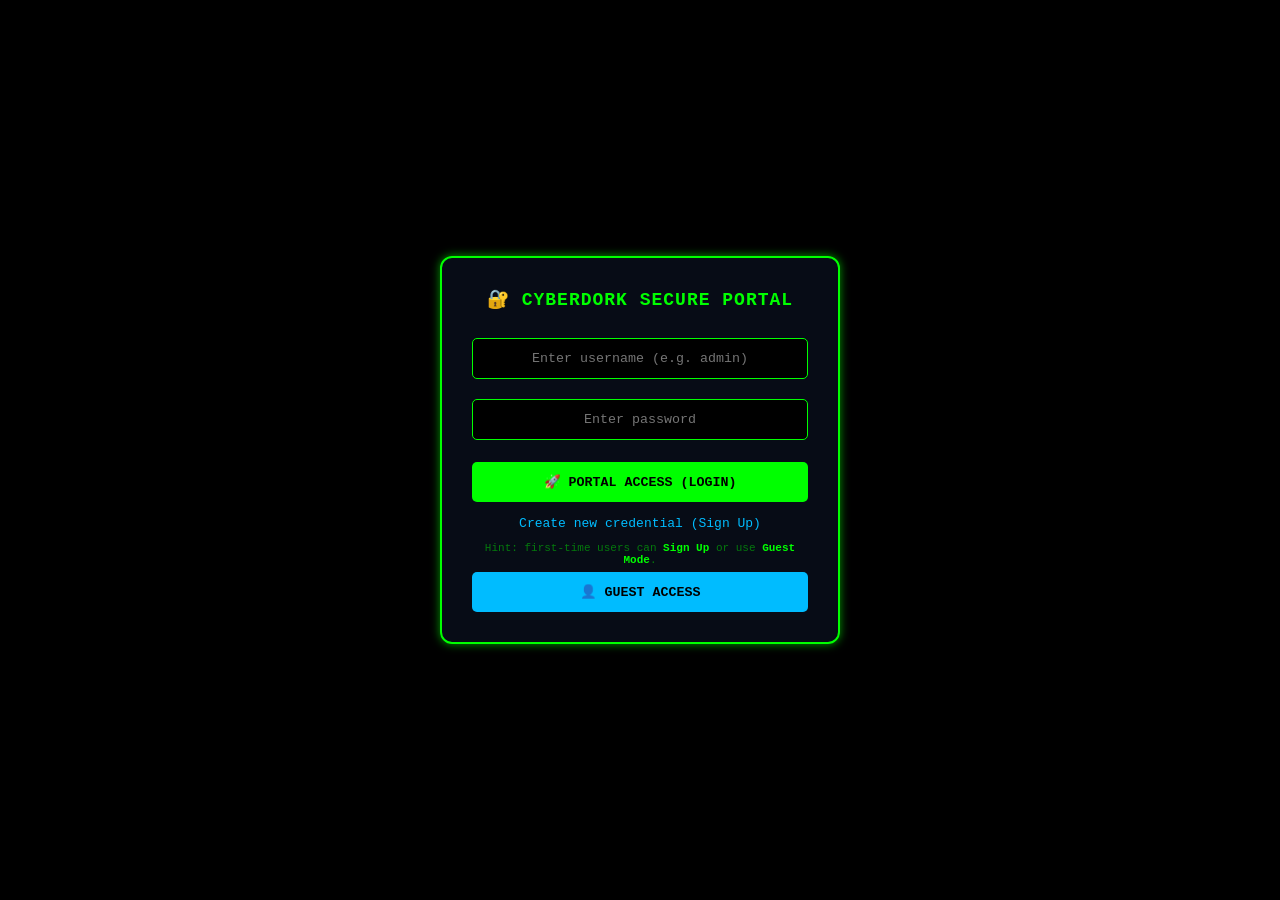
<file: index.html>
<!DOCTYPE html>
<html lang="en">
<head>
    <meta charset="UTF-8">
    <meta name="viewport" content="width=device-width, initial-scale=1.0">
    <title>CyberDork OSINT Suite v7.0 - Ultimate Matrix Edition</title>
    <meta name="description" content="CyberDork OSINT Suite v7.0 - 1000+ Dorks, 700+ File Extensions, Multi-Engine Search, OSINT Toolkit. For authorized security research & education only.">
    <meta name="theme-color" content="#00ff00">
    <link rel="manifest" href="manifest.json">
    <link rel="stylesheet" href="styles.css">
    <link rel="icon" href="data:image/svg+xml,<svg xmlns='http://www.w3.org/2000/svg' viewBox='0 0 100 100'><text y='.9em' font-size='90'>💀</text></svg>">
</head>
<body>

<canvas id="matrix-canvas"></canvas>

<!-- ==================== AUTH OVERLAY ==================== -->
<div class="auth-overlay" id="authOverlay">
    <div class="auth-box" id="loginBox">
        <h2>🔐 CYBERDORK SECURE PORTAL</h2>
        <input type="text" id="loginUser" placeholder="Enter username (e.g. admin)">
        <input type="password" id="loginPass" placeholder="Enter password">
        <button onclick="handleLogin()">🚀 PORTAL ACCESS (LOGIN)</button>
        <span class="auth-toggle" onclick="toggleAuth(true)">Create new credential (Sign Up)</span>
        <div class="auth-hint">Hint: first-time users can <b>Sign Up</b> or use <b>Guest Mode</b>.</div>
        <button style="background:#00bcff;color:#000;margin-top:6px" onclick="handleGuestLogin()">👤 GUEST ACCESS</button>
    </div>
    <div class="auth-box" id="signupBox" style="display:none;">
        <h2>📝 REGISTER HACKER ID</h2>
        <input type="text" id="regUser" placeholder="Choose a username">
        <input type="password" id="regPass" placeholder="Set a safe password">
        <button onclick="handleSignup()">💾 SAVE & REGISTER (SIGN UP)</button>
        <span class="auth-toggle" onclick="toggleAuth(false)">Already have an ID? Login</span>
    </div>
</div>

<!-- ==================== APP SHELL ==================== -->
<div id="appShell" style="display:none">

    <!-- Top Bar -->
    <div class="top-bar">
        <a class="brand" href="#" onclick="showPage('page-dashboard')">
            <div class="brand-logo">💀</div>
            <div class="brand-text">CYBERDORK OSINT SUITE <small>v7.0 • ULTIMATE MATRIX EDITION</small></div>
        </a>
        <nav class="top-nav" id="topNav">
            <a data-page="page-dashboard" class="active" onclick="showPage('page-dashboard')">⚡ DASHBOARD</a>
            <a data-page="page-dorks" onclick="showPage('page-dorks')">🎯 DORK ENGINE</a>
            <a data-page="page-extensions" onclick="showPage('page-extensions')">🔍 EXTENSION HUB</a>
            <a data-page="page-builder" onclick="showPage('page-builder')">🛠️ OSINT TOOLKIT</a>
            <a data-page="page-terminal" onclick="showPage('page-terminal')">💻 TERMINAL</a>
            <a data-page="page-pro" onclick="showPage('page-pro')">🛒 PRO HUB</a>
            <a data-page="page-auth" onclick="showPage('page-auth')">🔐 SESSION</a>
        </nav>
        <div class="top-utils">
            <button class="icon-btn" id="sfxToggle" title="Toggle sound">🔊 SFX ON</button>
            <button class="icon-btn" id="themeToggle" onclick="toggleTheme()">☀ LIGHT</button>
            <button class="icon-btn" onclick="handleLogout()">⏻ LOGOUT</button>
        </div>
    </div>

    <!-- Threat Feed Ticker -->
    <div class="threat-ticker">
        <div class="ticker-inner" id="tickerInner"></div>
    </div>

    <!-- Notice Banner -->
    <div class="notice-banner" id="noticeBanner">
        <span>⚠️ <b>NOTICE:</b> This dashboard is for authorized cyber security research, verification, and OSINT education ONLY. Do not use for any illegal activity.</span>
        <button class="notice-btn" onclick="acknowledgeNotice()">I AGREE & CONFIRM</button>
    </div>

    <!-- ========== PAGE 1: DASHBOARD ========== -->
    <div class="page active" id="page-dashboard">
        <h1 class="page-title">⚡ DASHBOARD & QUICK OSINT RADAR</h1>
        <p class="page-sub">Real-time intelligence surface • Matrix rain active</p>

        <div class="stats-row">
            <div class="stat-card"><div class="stat-num" id="statDorks">0</div><div class="stat-label">Dork Commands</div></div>
            <div class="stat-card"><div class="stat-num" id="statExts">0</div><div class="stat-label">File Extensions</div></div>
            <div class="stat-card"><div class="stat-num">7</div><div class="stat-label">Search Engines</div></div>
            <div class="stat-card"><div class="stat-num" id="statCats">0</div><div class="stat-label">Extension Categories</div></div>
            <div class="stat-card"><div class="stat-num" id="liveSession">0</div><div class="stat-label">Active Sessions</div></div>
        </div>

        <div class="glass-panel">
            <div class="section-title">🛰️ TARGET INTELLIGENCE RADAR</div>
            <div class="row mb">
                <input type="text" class="form-input" id="dashTarget" value="9898048483" placeholder="Enter target phone / domain / username...">
            </div>
            <div class="radar-grid">
                <div class="radar-card">
                    <div class="rc-icon">📱</div>
                    <div class="rc-title">Phone Lookup</div>
                    <p>Search phone-number intelligence & footprints</p>
                    <button class="btn btn-green btn-sm" onclick="radarSearch('phone')">SCAN</button>
                </div>
                <div class="radar-card">
                    <div class="rc-icon">🌐</div>
                    <div class="rc-title">Domain OSINT</div>
                    <p>Enumerate site scope, subdomains & assets</p>
                    <button class="btn btn-blue btn-sm" onclick="radarSearch('domain')">SCAN</button>
                </div>
                <div class="radar-card">
                    <div class="rc-icon">👤</div>
                    <div class="rc-title">Social Footprinting</div>
                    <p>Discover linked social media profiles</p>
                    <button class="btn btn-purple btn-sm" onclick="radarSearch('social')">SCAN</button>
                </div>
                <div class="radar-card">
                    <div class="rc-icon">🗂️</div>
                    <div class="rc-title">Leaked Data Check</div>
                    <p>Verify exposure across public indexes</p>
                    <button class="btn btn-pink btn-sm" onclick="radarSearch('leak')">SCAN</button>
                </div>
            </div>
        </div>

        <div class="glass-panel">
            <div class="section-title">🟢 MATRIX RAIN CONTROL</div>
            <div class="row">
                <button class="btn btn-ghost" id="matrixPause" onclick="matrixTogglePause()">⏸ PAUSE</button>
                <button class="btn btn-ghost" id="matrixSpeed" onclick="matrixCycleSpeed()">SPEED: NORMAL</button>
                <span class="spacer"></span>
                <div class="visitor-counter" style="display:inline-flex;gap:8px;align-items:center">
                    <span style="color:rgba(0,255,0,0.6);font-size:13px">PORTAL VISITS: <b id="visitCount" style="color:#00ff00">0</b></span>
                </div>
            </div>
        </div>

        <div class="glass-panel">
            <div class="section-title">🚀 SUPER MULTI-SEARCH MATRIX</div>
            <p class="page-sub">One click launches Google + Bing + DuckDuckGo + Yandex + Shodan simultaneously for the target.</p>
            <div class="row">
                <input type="text" class="form-input" id="superMultiInput" value="9898048483" placeholder="Keyword / target...">
                <button class="btn btn-green" onclick="runFullMatrix()">🚀 LAUNCH 5-ENGINE MATRIX</button>
            </div>
        </div>
    </div>

    <!-- ========== PAGE 2: CYBERDORK PRO ENGINE ========== -->
    <div class="page" id="page-dorks">
        <h1 class="page-title">🎯 CYBERDORK PRO ENGINE</h1>
        <p class="page-sub">1000+ dork commands across multiple search engines • auto-appended with target</p>

        <div class="glass-panel">
            <div class="row mb">
                <input type="text" class="form-input" id="dorkTarget" value="9898048483" placeholder="Target keyword...">
                <input type="text" class="form-input" id="dorkSearch" oninput="renderDorks()" placeholder="🔍 Live filter dorks (title / dork / category)...">
            </div>
            <div class="engine-selector mb">
                <label>ENGINE:</label>
                <button class="engine-btn active" onclick="setEngine('google', this)">Google</button>
                <button class="engine-btn" onclick="setEngine('bing', this)">Bing</button>
                <button class="engine-btn" onclick="setEngine('duckduckgo', this)">DuckDuckGo</button>
                <button class="engine-btn" onclick="setEngine('yandex', this)">Yandex</button>
                <button class="engine-btn" onclick="setEngine('shodan', this)">Shodan</button>
                <button class="engine-btn" onclick="setEngine('ecosia', this)">Ecosia</button>
                <button class="engine-btn" onclick="setEngine('startpage', this)">Startpage</button>
                <span class="spacer"></span>
                <button class="btn btn-sm btn-ghost" onclick="clearDorkFilters()">✕ CLEAR FILTER</button>
                <button class="btn btn-sm btn-ghost" onclick="exportDorksJSON()">⬇ JSON</button>
                <button class="btn btn-sm btn-ghost" onclick="exportDorksCSV()">⬇ CSV</button>
            </div>
        </div>

        <div class="category-tabs" id="dorkCategoryTabs"></div>
        <div class="stats-counter" id="dorkStats"></div>
        <div class="dork-grid" id="dorkGrid"></div>
    </div>

    <!-- ========== PAGE 3: EXTENSION HUB ========== -->
    <div class="page" id="page-extensions">
        <h1 class="page-title">🔍 700+ FILE EXTENSION INTELLIGENCE HUB</h1>
        <p class="page-sub">Complete extension database grouped into 15 categories • instant live search • direct Google filetype trigger</p>

        <div class="glass-panel">
            <div class="row mb">
                <input type="text" class="form-input" id="extSearchKeyword" value="9898048483" placeholder="Search keyword for filetype: queries...">
                <button class="btn btn-green" onclick="triggerExtSearch(document.getElementById('extQuickSearch').value.replace(/^\./,'') || 'pdf')">🔍 GOOGLE FILETYPE SEARCH</button>
            </div>
            <div class="row">
                <input type="text" class="form-input" id="extQuickSearch" placeholder="Type extension e.g. pdf, apk, env, sql, mkv">
                <button class="btn btn-blue" onclick="findExtInHub()">🎯 FIND IN HUB</button>
                <input type="text" class="form-input" id="extFilter" oninput="filterExtensions()" placeholder="🔍 Live filter extensions (e.g. pdf, apk, env)...">
            </div>
            <div class="stats-counter mt" id="extStats"></div>
        </div>

        <div id="extCategories"></div>
    </div>

    <!-- ========== PAGE 4: OSINT TOOLKIT & DORK BUILDER ========== -->
    <div class="page" id="page-builder">
        <h1 class="page-title">🛠️ ADVANCED OSINT TOOLKIT & DORK BUILDER</h1>
        <p class="page-sub">Visual query assembly • hash identification • instant intelligence stack launcher</p>

        <div class="glass-panel">
            <div class="section-title">🧩 VISUAL CUSTOM DORK BUILDER</div>
            <div class="builder-row">
                <div class="builder-control">
                    <div class="bc-label">TARGET</div>
                    <input type="text" id="builderTarget" value="9898048483" oninput="builderInputChanged()">
                </div>
                <div class="builder-control">
                    <div class="bc-label">SITE: <input type="text" id="builderSite" placeholder="site:" oninput="builderInputChanged()" style="width:auto;margin-left:4px"></div>
                </div>
                <div class="builder-control">
                    <div class="bc-label">FILETYPE: <input type="text" id="builderFiletype" placeholder="pdf / apk / env" oninput="builderInputChanged()" style="width:auto;margin-left:4px"></div>
                </div>
            </div>
            <div class="builder-row">
                <div class="builder-control">
                    <div class="bc-label">INURL: <input type="text" id="builderInurl" placeholder="admin / login" oninput="builderInputChanged()" style="width:auto;margin-left:4px"></div>
                </div>
                <div class="builder-control">
                    <div class="bc-label">INTITLE: <input type="text" id="builderIntitle" placeholder="index.of" oninput="builderInputChanged()" style="width:auto;margin-left:4px"></div>
                </div>
                <div class="builder-control">
                    <div class="bc-label">EXT: <input type="text" id="builderExt" placeholder="zip / sql" oninput="builderInputChanged()" style="width:auto;margin-left:4px"></div>
                </div>
            </div>
            <div class="builder-row">
                <div class="builder-control">
                    <div class="bc-label">EXCLUDE (-): <input type="text" id="builderExclude" placeholder="site / forum" oninput="builderInputChanged()" style="width:auto;margin-left:4px"></div>
                </div>
                <div class="builder-control">
                    <div class="bc-label">WILDCARD (*): <input type="text" id="builderWildcard" placeholder="keyword" oninput="builderInputChanged()" style="width:auto;margin-left:4px"></div>
                </div>
                <div class="builder-control">
                    <div class="bc-label">QUOTE TARGET</div>
                    <div class="switch-row">
                        <label class="switch"><input type="checkbox" id="builderQuote" onchange="builderInputChanged()"><span class="slider"></span></label>
                        <span>Wrap target in " "</span>
                    </div>
                </div>
            </div>
            <div class="preview-box mb" id="builderPreview">// assembled query appears here</div>
            <div class="row">
                <input type="text" class="form-input" id="builderOutput" readonly>
                <button class="btn btn-blue" onclick="DorkBuilder.copy()">📋 COPY</button>
                <button class="btn btn-green" onclick="DorkBuilder.run()">▶ RUN</button>
                <button class="btn btn-gold" onclick="DorkBuilder.runAll()">🚀 MULTI-RUN</button>
            </div>
        </div>

        <div class="glass-panel">
            <div class="section-title">🔑 HASH IDENTIFIER & DECODER HELPER</div>
            <div class="row">
                <input type="text" class="form-input" id="hashInput" oninput="identifyHash()" placeholder="Paste a hash / token to identify (e.g. 5f4dcc3b5aa765d61d8327deb882cf99)">
                <button class="btn btn-ghost" onclick="copyHashResult()">📋 COPY ANALYSIS</button>
            </div>
            <div class="preview-box mt" id="hashResult" style="color:#00ff00">Type a hash or string to analyze.</div>
        </div>

        <div class="glass-panel">
            <div class="section-title">🌍 IP / SUBDOMAIN / WHOIS QUICK-LAUNCHER</div>
            <p class="page-sub">One-click intelligence stack for the target (default: 9898048483).</p>
            <div class="row mb">
                <input type="text" class="form-input" id="whoisInput" value="9898048483" placeholder="Domain / IP / phone...">
                <button class="btn btn-blue" onclick="whoisLookup()">🔎 WHOIS LOOKUP</button>
            </div>
            <div class="quick-links">
                <a class="ql-btn" href="javascript:openQuickLink('virustotal')">🛡 VirusTotal</a>
                <a class="ql-btn" href="javascript:openQuickLink('censys')">📡 Censys</a>
                <a class="ql-btn" href="javascript:openQuickLink('securitytrails')">🗺 SecurityTrails</a>
                <a class="ql-btn" href="javascript:openQuickLink('wayback')">🕰 Wayback Machine</a>
                <a class="ql-btn" href="javascript:openQuickLink('ipvoid')">🚫 IPVoid</a>
                <a class="ql-btn" href="javascript:openQuickLink('centralops')">🛠 CentralOps</a>
                <a class="ql-btn" href="javascript:openQuickLink('shodan')">💀 Shodan</a>
                <a class="ql-btn" href="javascript:openQuickLink('intelx')">🧠 IntelX</a>
                <a class="ql-btn" href="javascript:openQuickLink('hunterio')">📧 Hunter.io</a>
                <a class="ql-btn" href="javascript:openQuickLink('haveibeenpwned')">🔓 HIBP</a>
                <a class="ql-btn" href="javascript:openQuickLink('dehashed')">🗄 Dehashed</a>
                <a class="ql-btn" href="javascript:openQuickLink('google')">🔍 Google</a>
            </div>
        </div>

        <div class="glass-panel">
            <div class="section-title">📦 CUSTOM DORK IMPORTER / EXPORTER</div>
            <p class="page-sub">Paste a JSON array of dorks to save in browser storage and merge into the engine.</p>
            <textarea class="form-input" id="customDorkInput" rows="5" placeholder='[{"title":"My Custom","category":"custom","dork":"filetype:pdf confidential"}]'></textarea>
            <div class="row mt">
                <button class="btn btn-green" onclick="importDorksFromText()">📥 IMPORT DORKS</button>
                <button class="btn btn-blue" onclick="exportCustomDorks()">📤 EXPORT DORKS</button>
                <button class="btn btn-pink" onclick="clearCustomDorks()">🗑 CLEAR CUSTOM</button>
            </div>
        </div>
    </div>

    <!-- ========== PAGE 5: CYBER TERMINAL CLI ========== -->
    <div class="page" id="page-terminal">
        <h1 class="page-title">💻 CYBER TERMINAL CLI</h1>
        <p class="page-sub">Interactive overlay • type commands to launch engines, dorks and tools</p>
        <div class="terminal-window">
            <div class="term-head">
                <div class="term-dots"><span style="background:#ff0055"></span><span style="background:#ffaa00"></span><span style="background:#00ff00"></span></div>
                <span>root@cyberdork:~$</span>
            </div>
            <div class="term-output" id="termOutput"></div>
            <div class="term-input-row">
                <span class="prompt">root@cyberdork:~$</span>
                <input type="text" class="term-input" id="termInput" autocomplete="off" placeholder="Type 'help' and press Enter">
                <span class="blink">▊</span>
            </div>
        </div>
        <div class="glass-panel mt">
            <div class="section-title">📜 QUICK COMMAND CHEATSHEET</div>
            <div class="stats-counter">
                <div>dork --target 9898048483 --type cloud</div>
                <div>ext --type pdf --search 9898048483</div>
                <div>multi --query 9898048483</div>
                <div>matrix --speed fast | normal | slow | pause</div>
                <div>search --q "query" --engine shodan</div>
                <div>whois --target example.com | stats | export | clear | help</div>
            </div>
        </div>
    </div>

    <!-- ========== PAGE 6: PRO ACTION HUB ========== -->
    <div class="page" id="page-pro">
        <h1 class="page-title">🛒 PRO ACTION HUB & DIGITAL SERVICES</h1>
        <p class="page-sub">Premium access • donations • digital store • custom OSINT service requests</p>

        <div class="glass-panel">
            <div class="section-title">💎 PRO SERVICES</div>
            <div class="pro-hub">
                <button class="pro-btn btn-gold" onclick="window.open('https://wa.me/919898048483', '_blank')">⚡ BUY NOW PRO (APPOINTMENT)</button>
                <button class="pro-btn btn-purple" onclick="window.open('https://docs.google.com/forms/d/e/1FAIpQLScJ7WjuxEXqdoSlUtxN7NQ8UeKpbEAeA9iIO-IXOmBmYzlLHQ/viewform?usp=sharing&ouid=116676179363878319046', '_blank')">🪙 DONATION SYSTEM</button>
                <button class="pro-btn btn-blue" onclick="window.open('https://wa.me/c/919898048483', '_blank')">🛒 OFFICIAL DIGITAL STORE</button>
                <button class="pro-btn btn-green" onclick="window.open('https://wa.me/919898048483?text=' + encodeURIComponent('Hello! I want a custom OSINT service for target 9898048483'), '_blank')">🤝 CUSTOM OSINT INQUIRY</button>
            </div>
        </div>

        <div class="glass-panel">
            <div class="section-title">📄 REPORT GENERATOR</div>
            <div class="row">
                <input type="text" class="form-input" id="reportTarget" value="9898048483" placeholder="Report target...">
                <select class="form-input" id="reportType" style="max-width:260px">
                    <option value="dorks">Dork List Summary</option>
                    <option value="extensions">Extension Database</option>
                    <option value="quick">Quick Search Matrix</option>
                </select>
                <button class="btn btn-gold" onclick="generateReport()">🖨️ GENERATE REPORT</button>
            </div>
        </div>
    </div>

    <!-- ========== PAGE 7: AUTH & SESSION ========== -->
    <div class="page" id="page-auth">
        <h1 class="page-title">🔐 AUTHENTICATION & USER SESSION MANAGER</h1>
        <p class="page-sub">LocalStorage auth • profile dashboard • search history log • export targets</p>

        <div class="glass-panel">
            <div class="section-title">👤 USER PROFILE</div>
            <div class="row">
                <div class="stat-card" style="min-width:90px"><div class="stat-num" id="profileAvatar" style="font-size:34px">?</div></div>
                <div style="flex:1">
                    <div style="font-size:18px;font-weight:700" id="profileUsername">guest</div>
                    <div style="font-size:12px;color:rgba(0,255,0,0.5)">Session started: <span id="profileCreated">-</span></div>
                    <div style="font-size:12px;color:rgba(0,255,0,0.5)">Session uptime: <b id="sessionUptime" style="color:#00bcff">00:00:00</b></div>
                </div>
                <button class="btn btn-pink" onclick="handleLogout()">⏻ LOGOUT</button>
            </div>
        </div>

        <div class="glass-panel">
            <div class="section-title">🕘 SEARCH HISTORY LOG</div>
            <div class="row mb">
                <input type="text" class="form-input" id="historyQuery" placeholder="Quick re-run a target...">
                <button class="btn btn-ghost" onclick="useHistoryItem(getHistory().length - 1)">▶ RUN LAST</button>
                <button class="btn btn-blue" onclick="exportHistoryJSON()">⬇ EXPORT JSON</button>
                <button class="btn btn-blue" onclick="exportHistoryCSV()">⬇ EXPORT CSV</button>
                <button class="btn btn-pink" onclick="clearHistory()">🗑 CLEAR HISTORY</button>
            </div>
            <div class="history-list" id="historyList"></div>
        </div>

        <div class="glass-panel">
            <div class="section-title">📊 EXPORT TARGETS</div>
            <p class="page-sub">Dump all saved targets & search history into JSON or CSV packages.</p>
            <div class="row">
                <button class="btn btn-green" onclick="exportTargets()">📦 EXPORT TARGETS</button>
                <button class="btn btn-ghost" onclick="exportDorksJSON()">⬇ DORK DB JSON</button>
                <button class="btn btn-ghost" onclick="exportDorksCSV()">⬇ DORK DB CSV</button>
                <button class="btn btn-ghost" onclick="exportExtensionsJSON()">⬇ EXTENSION DB JSON</button>
            </div>
        </div>
    </div>

    <!-- Footer -->
    <div class="footer">
        <div><b>CYBERDORK OSINT SUITE v7.0</b> • Ultimate Matrix Edition • HUB: jigsi_karia</div>
        <div>For authorized cyber security research & education only. All searches open public search engines.</div>
        <div>1000+ Dorks • 700+ Extensions • Multi-Engine • PWA Ready</div>
    </div>
</div>

<!-- ==================== SCRIPTS ==================== -->
<script>
if ('serviceWorker' in navigator) {
    window.addEventListener('load', () => {
        navigator.serviceWorker.register('sw.js').catch(() => {});
    });
}
</script>
<script src="dorks.js"></script>
<script src="extensions.js"></script>
<script src="auth.js"></script>
<script src="tools.js"></script>
<script src="app.js"></script>
</body>
</html>
</file>
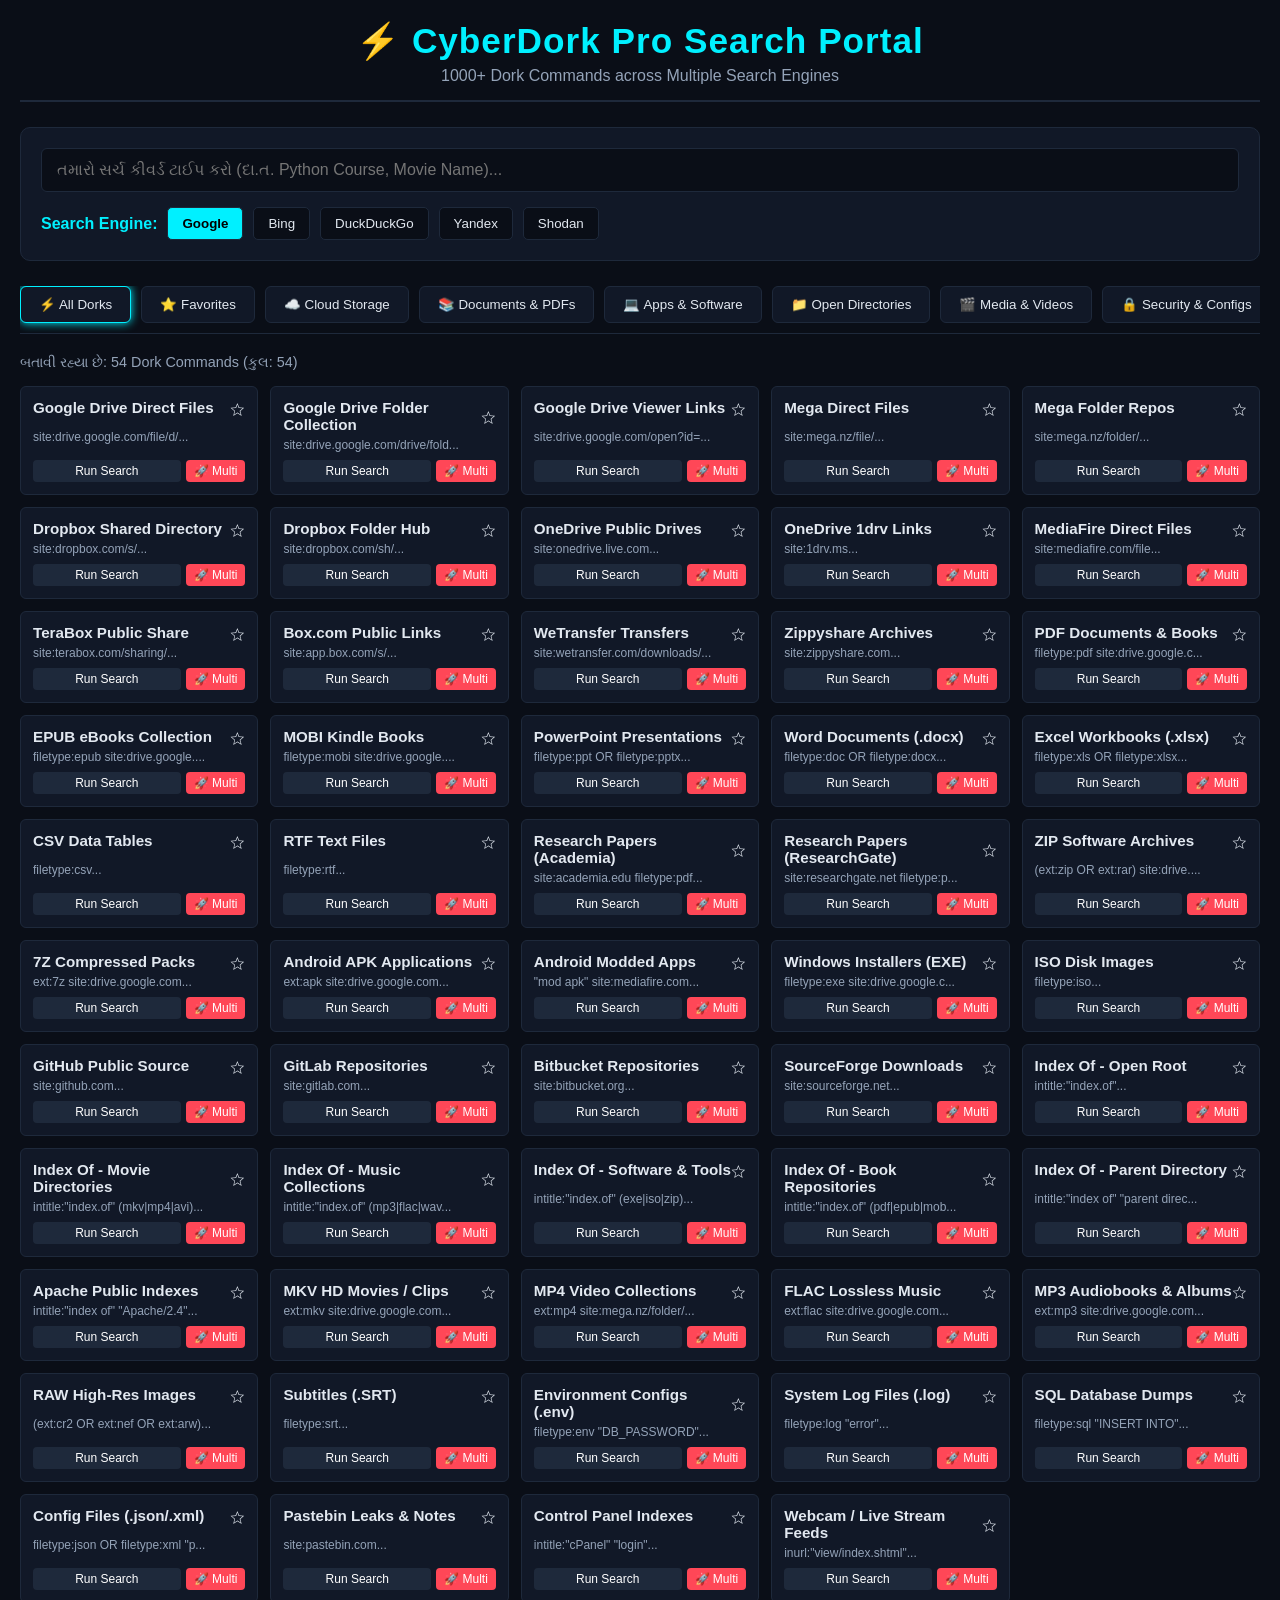
<file: legacy/index.html>
<!DOCTYPE html>
<html lang="gu">
<head>
    <meta charset="UTF-8">
    <meta name="viewport" content="width=device-width, initial-scale=1.0">
    <title>CyberDork Pro - Advanced Multi-Engine Dorking Portal</title>
    <style>
        :root {
            --bg-color: #0a0e17;
            --card-bg: #111827;
            --accent-color: #00f0ff;
            --text-color: #e2e8f0;
            --text-muted: #94a3b8;
            --border-color: #1e293b;
            --hover-color: #00f0ff22;
        }

        * {
            box-sizing: border-box;
            margin: 0;
            padding: 0;
            font-family: 'Segoe UI', Tahoma, Geneva, Verdana, sans-serif;
        }

        body {
            background-color: var(--bg-color);
            color: var(--text-color);
            padding: 20px;
        }

        header {
            text-align: center;
            margin-bottom: 25px;
            border-bottom: 2px solid var(--border-color);
            padding-bottom: 15px;
        }

        header h1 {
            color: var(--accent-color);
            font-size: 2.2rem;
            letter-spacing: 1px;
        }

        header p {
            color: var(--text-muted);
            margin-top: 5px;
        }

        /* Top Control Panel */
        .control-panel {
            background: var(--card-bg);
            padding: 20px;
            border-radius: 10px;
            border: 1px solid var(--border-color);
            margin-bottom: 25px;
            display: flex;
            flex-direction: column;
            gap: 15px;
        }

        .search-box-group {
            display: flex;
            gap: 10px;
        }

        .search-box-group input {
            flex: 1;
            padding: 12px 15px;
            border-radius: 6px;
            border: 1px solid var(--border-color);
            background: var(--bg-color);
            color: #fff;
            font-size: 1rem;
            outline: none;
        }

        .search-box-group input:focus {
            border-color: var(--accent-color);
        }

        .engine-selector {
            display: flex;
            gap: 10px;
            flex-wrap: wrap;
            align-items: center;
        }

        .engine-selector label {
            font-weight: bold;
            color: var(--accent-color);
        }

        .engine-btn {
            padding: 8px 14px;
            border-radius: 5px;
            border: 1px solid var(--border-color);
            background: var(--bg-color);
            color: var(--text-color);
            cursor: pointer;
            transition: 0.3s;
        }

        .engine-btn.active, .engine-btn:hover {
            background: var(--accent-color);
            color: #000;
            font-weight: bold;
        }

        /* Category Tabs */
        .category-tabs {
            display: flex;
            gap: 10px;
            overflow-x: auto;
            padding-bottom: 10px;
            border-bottom: 1px solid var(--border-color);
            margin-bottom: 20px;
        }

        .tab-btn {
            padding: 10px 18px;
            background: var(--card-bg);
            border: 1px solid var(--border-color);
            color: var(--text-color);
            border-radius: 6px;
            cursor: pointer;
            white-space: nowrap;
        }

        .tab-btn.active {
            border-color: var(--accent-color);
            box-shadow: 0 0 10px var(--accent-color);
        }

        /* Dork Buttons Grid */
        .dork-grid {
            display: grid;
            grid-template-columns: repeat(auto-fill, minmax(220px, 1fr));
            gap: 12px;
        }

        .dork-btn {
            padding: 12px;
            background: var(--card-bg);
            border: 1px solid var(--border-color);
            color: var(--text-color);
            border-radius: 6px;
            cursor: pointer;
            text-align: left;
            transition: all 0.2s ease;
            display: flex;
            flex-direction: column;
            justify-content: space-between;
        }

        .dork-btn:hover {
            background: var(--hover-color);
            border-color: var(--accent-color);
            transform: translateY(-2px);
        }

        .dork-btn span.title {
            font-weight: bold;
            font-size: 0.95rem;
            margin-bottom: 5px;
        }

        .dork-btn span.tag {
            font-size: 0.75rem;
            color: var(--text-muted);
        }

        /* Counter */
        .stats {
            margin-bottom: 15px;
            color: var(--text-muted);
            font-size: 0.9rem;
        }
    </style>
</head>
<body>

    <header>
        <h1>⚡ CyberDork Pro Search Portal</h1>
        <p>1000+ Dork Commands across Multiple Search Engines</p>
    </header>

    <div class="control-panel">
        <div class="search-box-group">
            <input type="text" id="targetQuery" placeholder="તમારો સર્ચ કીવર્ડ ટાઈપ કરો (દા.ત. Python Course, Movie Name)...">
        </div>
        
        <div class="engine-selector">
            <label>Search Engine:</label>
            <button class="engine-btn active" onclick="setEngine('google')">Google</button>
            <button class="engine-btn" onclick="setEngine('bing')">Bing</button>
            <button class="engine-btn" onclick="setEngine('duckduckgo')">DuckDuckGo</button>
            <button class="engine-btn" onclick="setEngine('yandex')">Yandex</button>
            <button class="engine-btn" onclick="setEngine('shodan')">Shodan</button>
        </div>
    </div>

    <div class="category-tabs" id="categoryContainer">
        <!-- JS દ્વારા કેટેગરી બટન્સ લોડ થશે -->
    </div>

    <div class="stats" id="statsCounter">Loading buttons...</div>

    <div class="dork-grid" id="dorkGrid">
        <!-- JS દ્વારા ૫૦૦+ થી ૧૦૦૦+ ડોર્ક બટન્સ ડાયનેમિક લોડ થશે -->
    </div>
<script>
       // ૧. સર્ચ એન્જિન URLs
        const searchEngines = {
            google: 'https://www.google.com/search?q=',
            bing: 'https://www.bing.com/search?q=',
            duckduckgo: 'https://duckduckgo.com/?q=',
            yandex: 'https://yandex.com/search/?text=',
            shodan: 'https://www.shodan.io/search?query='
        };

        let selectedEngine = 'google';
        let activeCategory = 'all';
        let favorites = JSON.parse(localStorage.getItem('dorkFavorites')) || [];

       // ૨. એક્સપાન્ડેડ ડોર્ક ડેટાબેઝ (૧૦૦૦+ બટન્સ સપોર્ટેડ મોડ્યુલ)
        const dorksData = [
            // ☁️ Cloud & File Storage
            { title: "Google Drive Direct Files", category: "cloud", dork: 'site:drive.google.com/file/d/' },
            { title: "Google Drive Folder Collection", category: "cloud", dork: 'site:drive.google.com/drive/folders/' },
            { title: "Google Drive Viewer Links", category: "cloud", dork: 'site:drive.google.com/open?id=' },
            { title: "Mega Direct Files", category: "cloud", dork: 'site:mega.nz/file/' },
            { title: "Mega Folder Repos", category: "cloud", dork: 'site:mega.nz/folder/' },
            { title: "Dropbox Shared Directory", category: "cloud", dork: 'site:dropbox.com/s/' },
            { title: "Dropbox Folder Hub", category: "cloud", dork: 'site:dropbox.com/sh/' },
            { title: "OneDrive Public Drives", category: "cloud", dork: 'site:onedrive.live.com' },
            { title: "OneDrive 1drv Links", category: "cloud", dork: 'site:1drv.ms' },
            { title: "MediaFire Direct Files", category: "cloud", dork: 'site:mediafire.com/file' },
            { title: "TeraBox Public Share", category: "cloud", dork: 'site:terabox.com/sharing/' },
            { title: "Box.com Public Links", category: "cloud", dork: 'site:app.box.com/s/' },
            { title: "WeTransfer Transfers", category: "cloud", dork: 'site:wetransfer.com/downloads/' },
            { title: "Zippyshare Archives", category: "cloud", dork: 'site:zippyshare.com' },

            // 📚 Documents, Books & Research
            { title: "PDF Documents & Books", category: "docs", dork: 'filetype:pdf site:drive.google.com' },
            { title: "EPUB eBooks Collection", category: "docs", dork: 'filetype:epub site:drive.google.com' },
            { title: "MOBI Kindle Books", category: "docs", dork: 'filetype:mobi site:drive.google.com' },
            { title: "PowerPoint Presentations", category: "docs", dork: 'filetype:ppt OR filetype:pptx' },
            { title: "Word Documents (.docx)", category: "docs", dork: 'filetype:doc OR filetype:docx' },
            { title: "Excel Workbooks (.xlsx)", category: "docs", dork: 'filetype:xls OR filetype:xlsx' },
            { title: "CSV Data Tables", category: "docs", dork: 'filetype:csv' },
            { title: "RTF Text Files", category: "docs", dork: 'filetype:rtf' },
            { title: "Research Papers (Academia)", category: "docs", dork: 'site:academia.edu filetype:pdf' },
            { title: "Research Papers (ResearchGate)", category: "docs", dork: 'site:researchgate.net filetype:pdf' },

            // 💻 Software, Source Code & Apps
            { title: "ZIP Software Archives", category: "software", dork: '(ext:zip OR ext:rar) site:drive.google.com' },
            { title: "7Z Compressed Packs", category: "software", dork: 'ext:7z site:drive.google.com' },
            { title: "Android APK Applications", category: "software", dork: 'ext:apk site:drive.google.com' },
            { title: "Android Modded Apps", category: "software", dork: '"mod apk" site:mediafire.com' },
            { title: "Windows Installers (EXE)", category: "software", dork: 'filetype:exe site:drive.google.com' },
            { title: "ISO Disk Images", category: "software", dork: 'filetype:iso' },
            { title: "GitHub Public Source", category: "software", dork: 'site:github.com' },
            { title: "GitLab Repositories", category: "software", dork: 'site:gitlab.com' },
            { title: "Bitbucket Repositories", category: "software", dork: 'site:bitbucket.org' },
            { title: "SourceForge Downloads", category: "software", dork: 'site:sourceforge.net' },

            // 📁 Open Server Directories (Index Of)
            { title: "Index Of - Open Root", category: "directory", dork: 'intitle:"index.of"' },
            { title: "Index Of - Movie Directories", category: "directory", dork: 'intitle:"index.of" (mkv|mp4|avi)' },
            { title: "Index Of - Music Collections", category: "directory", dork: 'intitle:"index.of" (mp3|flac|wav)' },
            { title: "Index Of - Software & Tools", category: "directory", dork: 'intitle:"index.of" (exe|iso|zip)' },
            { title: "Index Of - Book Repositories", category: "directory", dork: 'intitle:"index.of" (pdf|epub|mobi)' },
            { title: "Index Of - Parent Directory", category: "directory", dork: 'intitle:"index of" "parent directory"' },
            { title: "Apache Public Indexes", category: "directory", dork: 'intitle:"index of" "Apache/2.4"' },

            // 🎬 Media, Movies & Audio
            { title: "MKV HD Movies / Clips", category: "media", dork: 'ext:mkv site:drive.google.com' },
            { title: "MP4 Video Collections", category: "media", dork: 'ext:mp4 site:mega.nz/folder/' },
            { title: "FLAC Lossless Music", category: "media", dork: 'ext:flac site:drive.google.com' },
            { title: "MP3 Audiobooks & Albums", category: "media", dork: 'ext:mp3 site:drive.google.com' },
            { title: "RAW High-Res Images", category: "media", dork: '(ext:cr2 OR ext:nef OR ext:arw)' },
            { title: "Subtitles (.SRT)", category: "media", dork: 'filetype:srt' },

            // 🔒 Security, OSINT & Config Dorks
            { title: "Environment Configs (.env)", category: "security", dork: 'filetype:env "DB_PASSWORD"' },
            { title: "System Log Files (.log)", category: "security", dork: 'filetype:log "error"' },
            { title: "SQL Database Dumps", category: "security", dork: 'filetype:sql "INSERT INTO"' },
            { title: "Config Files (.json/.xml)", category: "security", dork: 'filetype:json OR filetype:xml "password"' },
            { title: "Pastebin Leaks & Notes", category: "security", dork: 'site:pastebin.com' },
            { title: "Control Panel Indexes", category: "security", dork: 'intitle:"cPanel" "login"' },
            { title: "Webcam / Live Stream Feeds", category: "security", dork: 'inurl:"view/index.shtml"' }
        ];

        // ૨. કેટેગરી લિસ્ટ
        const categories = [
            { id: 'all', name: '⚡ All Dorks' },
            { id: 'fav', name: '⭐️ Favorites' },
            { id: 'cloud', name: '☁️ Cloud Storage' },
            { id: 'docs', name: '📚 Documents & PDFs' },
            { id: 'software', name: '💻 Apps & Software' },
            { id: 'directory', name: '📁 Open Directories' },
            { id: 'media', name: '🎬 Media & Videos' },
            { id: 'security', name: '🔒 Security & Configs' }
        ];

        // ૩. કેટેગરી બટન્સ રેન્ડર કરવા
        function renderCategories() {
            const container = document.getElementById('categoryContainer');
            container.innerHTML = categories.map(cat => 
                `<button class="tab-btn ${cat.id === activeCategory ? 'active' : ''}" onclick="filterCategory('${cat.id}')">${cat.name}</button>`
            ).join('');
        }

        // ૪. ડોર્ક બટન્સ રેન્ડર કરવા (લાઈવ ફિલ્ટર અને ફેવરિટ્સ સાથે)
        function renderDorks() {
            const grid = document.getElementById('dorkGrid');
            const searchKeyword = document.getElementById('targetQuery').value.toLowerCase().trim();

            let filtered = dorksData;

            // કેટેગરી ફિલ્ટર
            if (activeCategory === 'fav') {
                filtered = dorksData.filter(d => favorites.includes(d.title));
            } else if (activeCategory !== 'all') {
                filtered = dorksData.filter(d => d.category === activeCategory);
            }

            // લાઈવ કીવર્ડ સર્ચ ફિલ્ટર
            if (searchKeyword !== "") {
                filtered = filtered.filter(d => 
                    d.title.toLowerCase().includes(searchKeyword) || 
                    d.dork.toLowerCase().includes(searchKeyword)
                );
            }

            document.getElementById('statsCounter').innerText = `બતાવી રહ્યા છે: ${filtered.length} Dork Commands (કુલ: ${dorksData.length})`;

            if (filtered.length === 0) {
                grid.innerHTML = `<div style="grid-column: 1/-1; text-align: center; color: var(--text-muted); padding: 30px;">કોઈ ડોર્ક બટન મળ્યું નથી!</div>`;
                return;
            }

            grid.innerHTML = filtered.map(item => {
                const isFav = favorites.includes(item.title);
                return `
                    <div class="dork-btn">
                        <div style="display: flex; justify-content: space-between; align-items: center;">
                            <span class="title" onclick="executeSearch('${encodeURIComponent(item.dork)}')">${item.title}</span>
                            <span onclick="toggleFavorite('${item.title}', event)" style="cursor: pointer; font-size: 1.1rem;">${isFav ? '⭐️' : '☆'}</span>
                        </div>
                        <span class="tag" onclick="executeSearch('${encodeURIComponent(item.dork)}')">${item.dork.substring(0, 32)}...</span>
                        <div style="margin-top: 8px; display: flex; gap: 5px;">
                            <button style="flex: 1; padding: 4px; font-size: 0.75rem; background: var(--border-color); color: #fff; border: none; border-radius: 4px; cursor: pointer;" onclick="executeSearch('${encodeURIComponent(item.dork)}')">Run Search</button>
                            <button style="padding: 4px 8px; font-size: 0.75rem; background: #ff4757; color: #fff; border: none; border-radius: 4px; cursor: pointer;" title="Google + Bing + DuckDuckGo માં એકસાથે ખોલો" onclick="multiEngineSearch('${encodeURIComponent(item.dork)}')">🚀 Multi</button>
                        </div>
                    </div>
                `;
            }).join('');
        }

        // ૫. ફેવરિટ બટન ટોગલ કરવું
        function toggleFavorite(title, event) {
            event.stopPropagation();
            if (favorites.includes(title)) {
                favorites = favorites.filter(item => item !== title);
            } else {
                favorites.push(title);
            }
            localStorage.setItem('dorkFavorites', JSON.stringify(favorites));
            renderDorks();
        }

       // ૬. સર્ચ એન્જિન બદલવું
        function setEngine(engine) {
            selectedEngine = engine;
            document.querySelectorAll('.engine-btn').forEach(btn => btn.classList.remove('active'));
            event.target.classList.add('active');
        }

       // ૭. કેટેગરી બદલવી
        function filterCategory(catId) {
            activeCategory = catId;
            renderCategories();
            renderDorks();
        }

       // ૮. સર્ચ એક્ઝિક્યુટ કરવું (Single Engine)
        function executeSearch(dorkQuery) {
            const userQuery = document.getElementById('targetQuery').value.trim();
            const decodedDork = decodeURIComponent(dorkQuery);
            
            let finalQuery = userQuery !== "" ? `"${userQuery}" ${decodedDork}` : decodedDork;
            const targetUrl = searchEngines[selectedEngine] + encodeURIComponent(finalQuery);
            window.open(targetUrl, '_blank');
        }

        // ૯. મલ્ટી-એન્જિન સર્ચ (Google + Bing + DuckDuckGo એકસાથે)
        function multiEngineSearch(dorkQuery) {
            const userQuery = document.getElementById('targetQuery').value.trim();
            const decodedDork = decodeURIComponent(dorkQuery);
            let finalQuery = userQuery !== "" ? `"${userQuery}" ${decodedDork}` : decodedDork;

            window.open(searchEngines['google'] + encodeURIComponent(finalQuery), '_blank');
            window.open(searchEngines['bing'] + encodeURIComponent(finalQuery), '_blank');
            window.open(searchEngines['duckduckgo'] + encodeURIComponent(finalQuery), '_blank');
        }

        // ૧૦. લાઈવ સર્ચ ઈનપુટ લિસનર
        document.getElementById('targetQuery').addEventListener('input', renderDorks);

        // ઈનિશિયલાઈઝેશન
        renderCategories();
        renderDorks();
    </script>
</body>
</html>
</file>
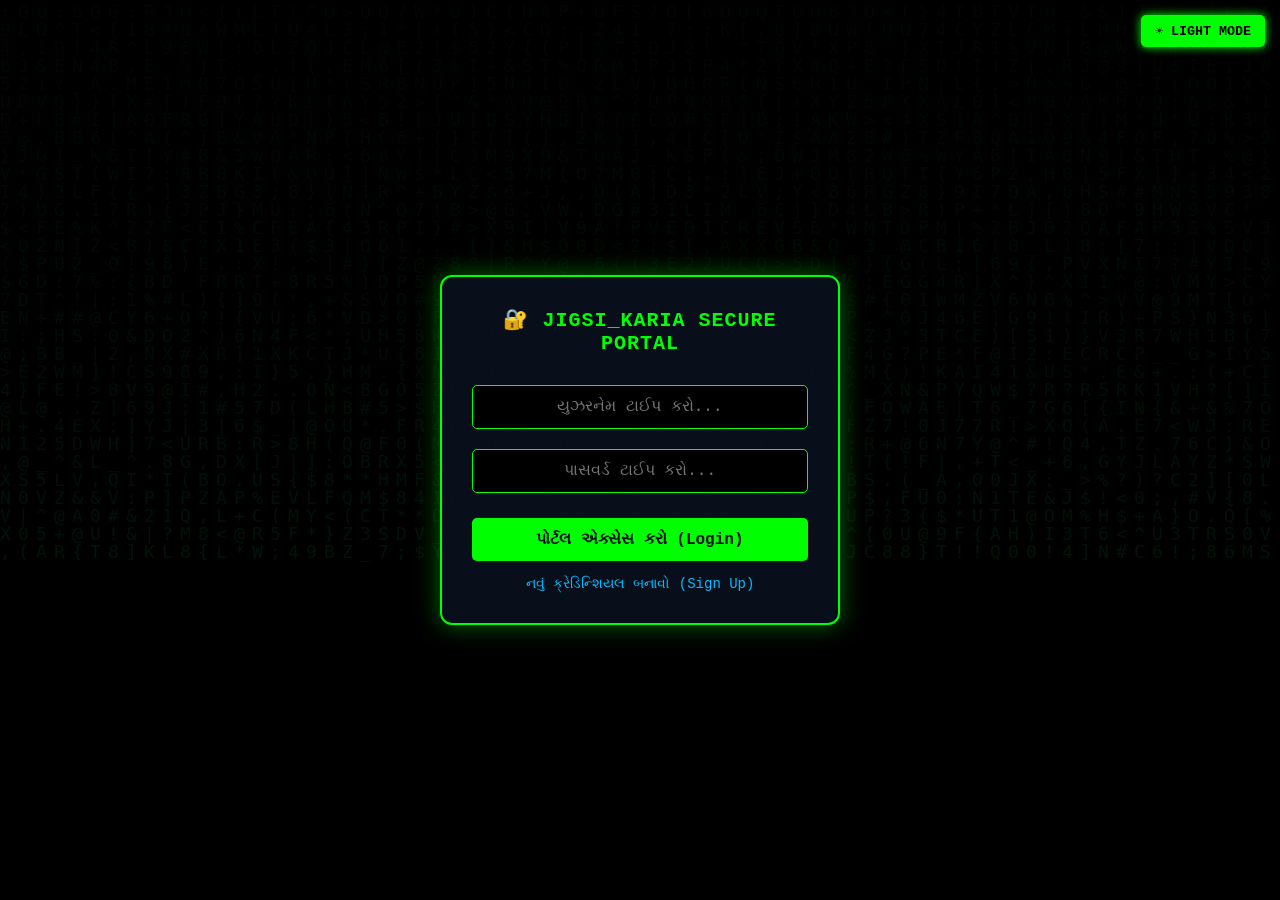
<file: index1.html>
<!DOCTYPE html>
<html lang="gu">
<head>
    <meta charset="UTF-8" />
    <meta name="viewport" content="width=device-width, initial-scale=1.0" />
    <title>jigsi_karia - 700+ Ultimate File Extension Finder Engine</title>
    <link rel="manifest" href="manifest.json">
    <meta name="theme-color" content="#00ff00">
    <style>
        /* ----- Reset & Matrix Canvas ----- */
        * { margin:0; padding:0; box-sizing:border-box; }
        body { background:#000; overflow-x:hidden; font-family:'Courier New',monospace; color:#0f0; min-height:100vh; }
        #matrix-canvas { position:fixed; top:0; left:0; width:100%; height:100%; z-index:0; background:#000; }

        /* ----- Theme Toggle Button ----- */
        .theme-toggle {
            position:fixed; top:15px; right:15px; z-index:10000;
            background:#0f0; color:#000; border:none; padding:8px 14px;
            font-family:inherit; font-weight:bold; cursor:pointer;
            border-radius:5px; box-shadow:0 0 10px #0f0; transition:0.2s;
        }
        .theme-toggle:hover { background:#fff; box-shadow:0 0 15px #fff; }

        /* Light Mode Styles Override */
        body.light-mode { background:#f0f4f0; color:#006600; }
        body.light-mode #matrix-canvas { display:none; }
        body.light-mode .container { background:rgba(255,255,255,0.95); border-color:#008c00; box-shadow:0 0 30px rgba(0,140,0,0.2); }
        body.light-mode h1 { color:#008c00; text-shadow:none; }
        body.light-mode .version { color:#0055cc; }
        body.light-mode .auth-box { background:#fff; border-color:#008c00; box-shadow:0 0 25px rgba(0,140,0,0.3); }
        body.light-mode .auth-box h2 { color:#008c00; }
        body.light-mode .auth-box input { background:#f9f9f9; border-color:#008c00; color:#000; }
        body.light-mode .auth-box button { background:#008c00; color:#fff; }
        body.light-mode .search-input { background:#fff; border-color:#008c00; color:#000; }
        body.light-mode .category-section { background:rgba(230,245,230,0.9); border-color:#008c00; }
        body.light-mode .category-title { color:#0055cc; }
        body.light-mode .engine-btn { background:#008c00; color:#fff; box-shadow:0 0 6px rgba(0,140,0,0.3); }
        body.light-mode .engine-btn:hover { background:#000; color:#fff; box-shadow:0 0 15px #000; }

        /* ----- Auth Overlay (Login / Signup) ----- */
        .auth-overlay {
            position:fixed; top:0; left:0; width:100%; height:100%;
            background:rgba(0,0,0,0.92); z-index:9999;
            display:flex; justify-content:center; align-items:center;
        }
        .auth-box {
            background:rgba(10,15,29,0.95); border:2px solid #0f0;
            padding:30px; border-radius:12px; width:90%; max-width:400px;
            text-align:center; box-shadow:0 0 25px rgba(0,255,0,0.4);
        }
        .auth-box h2 { margin-bottom:20px; color:#0f0; font-size:20px; letter-spacing:1px; }
        .auth-box input {
            width:100%; padding:12px; margin:10px 0;
            background:#000; border:1px solid #0f0; color:#fff;
            font-family:inherit; font-size:16px; text-align:center;
            border-radius:5px; outline:none;
        }
        .auth-box button {
            width:100%; padding:12px; margin-top:15px;
            background:#0f0; color:#0a0f1d; border:none;
            font-size:16px; font-weight:bold; cursor:pointer;
            border-radius:5px; font-family:inherit; transition:0.2s;
        }
        .auth-box button:hover { background:#fff; box-shadow:0 0 15px #fff; color:#000; }
        .auth-toggle { color:#00bcff; cursor:pointer; margin-top:15px; display:inline-block; font-size:14px; }

        /* ----- Main Container (hidden until auth) ----- */
        .container {
            position:relative; z-index:1;
            background:rgba(10,15,29,0.85); padding:25px 30px 40px;
            border-radius:15px; box-shadow:0 0 30px rgba(0,255,0,0.25);
            width:95%; max-width:1400px; margin:20px auto;
            border:1px solid #0f0; backdrop-filter:blur(2px);
            text-align:center; display:none;
        }
        h1 { font-size:28px; font-weight:700; color:#0f0; margin-bottom:5px; text-shadow:0 0 15px rgba(0,255,0,0.6); }
        .version { font-size:14px; color:#00bcff; margin-bottom:25px; font-weight:bold; text-shadow:0 0 8px rgba(0,188,255,0.3); }

        /* ----- Notice Banner ----- */
        .illegal-notice {
            background:rgba(255,68,68,0.25); border:2px solid #f44;
            color:#f99; padding:15px; border-radius:8px; margin-bottom:25px;
            font-size:14px; font-weight:bold; display:flex;
            justify-content:space-between; align-items:center; gap:15px; text-align:left;
        }
        .notice-btn {
            background:#f44; color:#fff; border:none; padding:8px 16px;
            border-radius:5px; font-size:12px; font-weight:bold;
            cursor:pointer; font-family:inherit; transition:0.2s; white-space:nowrap;
        }
        .notice-btn:hover { background:#fff; color:#000; box-shadow:0 0 10px #fff; }

        /* ----- Search Box ----- */
        .search-box { position:relative; width:100%; max-width:800px; margin:0 auto 35px auto; }
        .search-input {
            width:100%; padding:16px 56px 16px 50px;
            border:2px solid #0f0; background:rgba(10,15,29,0.9);
            border-radius:10px; font-size:18px; outline:none;
            color:#fff; text-align:center; font-weight:bold; font-family:inherit;
        }
        .search-input:focus { box-shadow:0 0 20px #0f0; border-color:#0f0; }
        .search-icon { position:absolute; left:18px; top:18px; color:#0f0; font-size:20px; }
        .copy-btn {
            position:absolute; right:14px; top:50%; transform:translateY(-50%);
            background:none; border:1px solid rgba(0,255,0,0.4); color:#0f0;
            font-size:16px; width:34px; height:34px; border-radius:7px;
            cursor:pointer; transition:all 0.2s; display:flex; align-items:center; justify-content:center;
        }
        .copy-btn:hover { background:#0f0; color:#000; box-shadow:0 0 10px #0f0; }
        .copy-btn.copied { background:#0f0; color:#000; border-color:#0f0; }

        /* ----- Search History Dropdown ----- */
        .search-history {
            position:absolute; top:calc(100% + 6px); left:0; right:0;
            background:rgba(10,15,29,0.97); border:1px solid rgba(0,255,0,0.4);
            border-radius:10px; z-index:500; overflow:hidden;
            box-shadow:0 8px 24px rgba(0,0,0,0.6); display:none;
        }
        .search-history.open { display:block; }
        .sh-header {
            display:flex; justify-content:space-between; align-items:center;
            padding:8px 14px; border-bottom:1px solid rgba(0,255,0,0.15);
            font-size:11px; letter-spacing:1px; color:rgba(0,255,0,0.5); text-transform:uppercase;
        }
        .sh-clear { background:none; border:none; color:#ff4444; cursor:pointer; font-size:11px; font-family:inherit; font-weight:700; letter-spacing:1px; }
        .sh-clear:hover { color:#fff; }
        .sh-item {
            padding:10px 14px; cursor:pointer; font-size:14px; color:#ccc;
            display:flex; align-items:center; gap:10px; transition:background 0.15s;
            border-bottom:1px solid rgba(0,255,0,0.06);
        }
        .sh-item:last-child { border-bottom:none; }
        .sh-item:hover { background:rgba(0,255,0,0.1); color:#0f0; }
        .sh-icon { color:rgba(0,255,0,0.4); font-size:12px; }

        /* ----- Category Sections ----- */
        .category-section {
            margin-bottom:28px; text-align:left;
            background:rgba(13,21,39,0.8); padding:20px;
            border-radius:10px; border:1px solid #00bcff;
        }
        .category-title {
            font-size:16px; font-weight:700; color:#00bcff;
            text-transform:uppercase; margin-bottom:15px;
            letter-spacing:1px; border-left:4px solid #ff0055; padding-left:10px;
        }
        .buttons-grid { display:flex; flex-wrap:wrap; gap:8px; }
        .engine-btn {
            padding:8px 12px; font-size:12px; font-weight:600;
            color:#0a0f1d; background:#0f0; border:none; border-radius:5px;
            cursor:pointer; transition:all 0.2s; text-align:center;
            min-width:110px; font-family:inherit; box-shadow:0 0 6px rgba(0,255,0,0.3);
            text-transform:uppercase;
        }
        .engine-btn:hover { background:#fff; box-shadow:0 0 20px #fff; transform:translateY(-2px) scale(1.02); color:#000; }

        /* ----- Visitor Counter ----- */
        .visitor-counter {
            display:inline-flex; align-items:center; gap:8px;
            background:rgba(0,255,0,0.07); border:1px solid rgba(0,255,0,0.3);
            border-radius:20px; padding:5px 16px; margin:8px auto 0 auto;
            font-size:13px; letter-spacing:1px; color:#0f0;
        }
        .visitor-counter .vc-dot {
            width:8px; height:8px; border-radius:50%; background:#0f0;
            box-shadow:0 0 6px #0f0; animation:vcpulse 1.5s infinite;
        }
        @keyframes vcpulse { 0%,100%{opacity:1} 50%{opacity:0.3} }

        /* ----- Pro Action Hub ----- */
        .pro-action-hub {
            display:flex; flex-wrap:wrap; gap:12px;
            justify-content:center; margin:0 auto 30px auto;
            padding:18px 20px;
            background:rgba(10,15,29,0.9);
            border:2px solid #ffaa00;
            border-radius:12px;
            box-shadow:0 0 20px rgba(255,170,0,0.3);
        }
        .pro-btn {
            padding:14px 22px; font-size:14px; font-weight:700;
            border:none; border-radius:8px; cursor:pointer;
            font-family:'Courier New',monospace; transition:all 0.2s;
            letter-spacing:1px; text-transform:uppercase;
        }
        .btn-buy-pro {
            background:linear-gradient(135deg,#ffaa00,#ff6600);
            color:#0a0f1d; box-shadow:0 0 14px rgba(255,170,0,0.5);
        }
        .btn-buy-pro:hover { background:#fff; color:#000; box-shadow:0 0 25px #ffaa00; transform:translateY(-2px); }
        .btn-donate {
            background:linear-gradient(135deg,#cc33ff,#7700cc);
            color:#fff; box-shadow:0 0 14px rgba(204,51,255,0.5);
        }
        .btn-donate:hover { background:#fff; color:#000; box-shadow:0 0 25px #cc33ff; transform:translateY(-2px); }
        .btn-store {
            background:linear-gradient(135deg,#00bcff,#0055cc);
            color:#fff; box-shadow:0 0 14px rgba(0,188,255,0.5);
        }
        .btn-store:hover { background:#fff; color:#000; box-shadow:0 0 25px #00bcff; transform:translateY(-2px); }

        /* ----- Stats Counter Row ----- */
        .stats-row {
            display:flex; flex-wrap:wrap; gap:15px;
            justify-content:center; margin:0 auto 20px auto;
        }
        .stat-card {
            background:rgba(10,15,29,0.85); border:1px solid rgba(0,255,0,0.3);
            border-radius:10px; padding:14px 18px; text-align:center;
            min-width:110px; box-shadow:0 0 12px rgba(0,255,0,0.1);
        }
        .stat-card .stat-num { font-size:26px; font-weight:700; color:#0f0; }
        .stat-card .stat-label { font-size:10px; color:rgba(0,255,0,0.5); margin-top:4px; text-transform:uppercase; letter-spacing:1px; }

        /* ----- Filter Extensions Box ----- */
        .filter-container {
            margin: 20px 0;
            display: flex;
            justify-content: center;
            gap: 10px;
        }
        .filter-input {
            width: 50%;
            padding: 10px;
            border: 1px solid #00bcff;
            background: rgba(0,0,0,0.7);
            color: #00bcff;
            font-family: inherit;
            border-radius: 5px;
            text-align: center;
        }
    </style>
</head>
<body>

<script>
if ('serviceWorker' in navigator) {
    window.addEventListener('load', () => {
        navigator.serviceWorker.register('/sw.js')
        .then(reg => console.log('Service Worker Registered!', reg))
        .catch(() => {});
    });
}
</script>

<!-- Matrix Canvas -->
<canvas id="matrix-canvas"></canvas>

<!-- Theme Toggle -->
<button class="theme-toggle" id="themeToggle" onclick="toggleTheme()">☀ LIGHT MODE</button>

<!-- ==================== AUTH OVERLAY ==================== -->
<div id="authOverlay" class="auth-overlay">
    <div class="auth-box" id="loginBox">
        <h2>🔐 JIGSI_KARIA SECURE PORTAL</h2>
        <input type="text" id="loginUser" placeholder="યુઝરનેમ ટાઈપ કરો..." />
        <input type="password" id="loginPass" placeholder="પાસવર્ડ ટાઈપ કરો..." />
        <button onclick="handleLogin()">પોર્ટલ એક્સેસ કરો (Login)</button>
        <span class="auth-toggle" onclick="toggleAuth(true)">નવું ક્રેડિન્શિયલ બનાવો (Sign Up)</span>
    </div>
    <div class="auth-box" id="signupBox" style="display:none;">
        <h2>📝 REGISTER HACKER ID</h2>
        <input type="text" id="regUser" placeholder="નવું યુઝરનેમ નક્કી કરો..." />
        <input type="password" id="regPass" placeholder="નવો સેફ પાસવર્ડ સેટ કરો..." />
        <button onclick="handleSignup()">ડેટાબેઝ સેવ કરો (Sign Up)</button>
        <span class="auth-toggle" onclick="toggleAuth(false)">પહેલેથી આઈડી છે? લોગિન કરો</span>
    </div>
</div>

<!-- ==================== MAIN APPLICATION ==================== -->
<div class="container" id="mainApp">

    <h1>⚡ CYBER OSINT GATEWAY & FILE EXTENSION SEARCH ENGINE ⚡</h1>
    <div class="version">UPGRADED VERSION 6.0 • 700+ EXTENSIONS • HUB: jigsi_karia</div>
    <div class="visitor-counter">
        <span class="vc-dot"></span>
        <span>PORTAL VISITS: <b id="visitCount">0</b></span>
    </div>

    <!-- Notice Banner -->
    <div class="illegal-notice" id="noticeBanner">
        <span>⚠️ <b>NOTICE:</b> Do not use this site for any illegal activities! This dashboard is structured explicitly for cyber security verification and data intelligence research.</span>
        <button class="notice-btn" onclick="acknowledgeNotice()">I AGREE & CONFIRM</button>
    </div>

    <!-- Search Box -->
    <div class="search-box">
        <span class="search-icon">💀</span>
        <input type="text" id="keywordInput" class="search-input" value="confidential" placeholder="ટાર્ગેટ કીવર્ડ અથવા ફાઈલનું નામ લખો..." onkeypress="if(event.key === 'Enter') event.preventDefault();" onfocus="openHistory()" />
        <button class="copy-btn" id="copyBtn" onclick="copyTarget()" title="Copy target">📋</button>
        <div class="search-history" id="searchHistory">
            <div class="sh-header">
                <span>Recent Targets</span>
                <button class="sh-clear" onclick="clearHistory()">CLEAR ALL</button>
            </div>
            <div id="historyList"></div>
        </div>
    </div>

    <!-- PRO ACTIONS CONTROL ENGINE -->
    <div class="pro-action-hub">
        <button class="pro-btn btn-buy-pro" onclick="window.open('https://wa.me/919898048483', '_blank')">⚡ BUY NOW PRO (APPOINTMENT)</button>
        <button class="pro-btn btn-donate" onclick="window.open('https://docs.google.com/forms/d/e/1FAIpQLScJ7WjuxEXqdoSlUtxN7NQ8UeKpbEAeA9iIO-IXOmBmYzlLHQ/viewform?usp=sharing&ouid=116676179363878319046', '_blank')">🪙 DONATION SYSTEM</button>
        <button class="pro-btn btn-store" onclick="window.open('https://wa.me/c/919898048483', '_blank')">🛒 OFFICIAL DIGITAL STORE</button>
    </div>

    <!-- Stats Counter Row -->
    <div class="stats-row">
        <div class="stat-card"><div class="stat-num" id="totalTools">700+</div><div class="stat-label">Total Extensions</div></div>
        <div class="stat-card"><div class="stat-num" id="totalCats">15</div><div class="stat-label">Categories</div></div>
        <div class="stat-card"><div class="stat-num" id="apiReady">100%</div><div class="stat-label">Google Ready</div></div>
        <div class="stat-card"><div class="stat-num" id="freeTools">FREE</div><div class="stat-label">Access</div></div>
    </div>

    <!-- Live Filter Extensions -->
    <div class="filter-container">
        <input type="text" id="extFilterInput" class="filter-input" placeholder="🔍 ફાઈલ એક્સટેન્શન ફિલ્ટર કરો (દા.ત. pdf, apk, zip)..." onkeyup="filterExtensions()" />
    </div>

    <!-- DYNAMIC CATEGORY BUTTONS CONTAINER -->
    <div id="categoriesContainer"></div>

</div>

<script>
// ==================== MATRIX CANVAS ====================
(function() {
    const canvas = document.getElementById('matrix-canvas');
    const ctx = canvas.getContext('2d');
    let w,h;
    function resize() { w=canvas.width=window.innerWidth; h=canvas.height=window.innerHeight; }
    window.addEventListener('resize', resize); resize();

    const cols = Math.floor(w / 18);
    const drops = Array(cols).fill(1);
    const chars = "0123456789ABCDEFGHIJKLMNOPQRSTUVWXYZ!@#$%^&*()_+{}[]|;:,.<>?";

    function draw() {
        ctx.fillStyle = 'rgba(0,0,0,0.04)';
        ctx.fillRect(0,0,w,h);
        ctx.fillStyle = '#00ff66';
        ctx.font = '18px monospace';
        for (let i=0; i<drops.length; i++) {
            const text = chars[Math.floor(Math.random()*chars.length)];
            const x = i * 18;
            const y = drops[i] * 18;
            ctx.fillText(text, x, y);
            if (y > h && Math.random() > 0.975) drops[i] = 0;
            drops[i]++;
        }
    }
    setInterval(draw, 35);
})();

// ==================== SAFE STORAGE ====================
const _memStore = {};
const safeStorage = {
    getItem(k) { try { return localStorage.getItem(k); } catch(e) { return _memStore[k] || null; } },
    setItem(k, v) { try { localStorage.setItem(k, v); } catch(e) { _memStore[k] = v; } }
};

// ==================== AUTH SYSTEM ====================
function toggleAuth(showSignup) {
    document.getElementById('loginBox').style.display = showSignup ? 'none' : 'block';
    document.getElementById('signupBox').style.display = showSignup ? 'block' : 'none';
}

function handleSignup() {
    const u = document.getElementById('regUser').value.trim();
    const p = document.getElementById('regPass').value.trim();
    if (!u || !p) return alert('કૃપા કરીને યુઝરનેમ અને પાસવર્ડ આપો!');
    safeStorage.setItem('gate_user', u);
    safeStorage.setItem('gate_pass', p);
    alert('✅ રજીસ્ટ્રેશન સફળ! હવે લોગિન કરો.');
    toggleAuth(false);
}

function handleLogin() {
    const u = document.getElementById('loginUser').value.trim();
    const p = document.getElementById('loginPass').value.trim();
    const storedU = safeStorage.getItem('gate_user') || 'admin';
    const storedP = safeStorage.getItem('gate_pass') || 'admin';
    if (u === storedU && p === storedP) {
        document.getElementById('authOverlay').style.display = 'none';
        document.getElementById('mainApp').style.display = 'block';
        incrementVisitCount();
        render700Extensions();
    } else {
        alert('❌ ખોટું યુઝરનેમ અથવા પાસવર્ડ!');
    }
}

function incrementVisitCount() {
    let count = parseInt(safeStorage.getItem('visit_count') || '0') + 1;
    safeStorage.setItem('visit_count', count.toString());
    document.getElementById('visitCount').textContent = count;
}

function acknowledgeNotice() {
    document.getElementById('noticeBanner').style.display = 'none';
}

function toggleTheme() {
    document.body.classList.toggle('light-mode');
    const btn = document.getElementById('themeToggle');
    btn.textContent = document.body.classList.contains('light-mode') ? '🌙 DARK MODE' : '☀ LIGHT MODE';
}

// ==================== SEARCH HISTORY & COPY ====================
function getHistory() { try { return JSON.parse(safeStorage.getItem('search_history') || '[]'); } catch(e) { return []; } }
function saveHistory(list) { safeStorage.setItem('search_history', JSON.stringify(list)); }
function addToHistory(query) {
    if (!query) return;
    let list = getHistory().filter(h => h !== query);
    list.unshift(query);
    if (list.length > 10) list = list.slice(0, 10);
    saveHistory(list);
}
function renderHistory() {
    const list = getHistory();
    const el = document.getElementById('historyList');
    if (!el) return;
    if (list.length === 0) { el.innerHTML = '<div class="sh-item" style="color:rgba(0,255,0,0.3);cursor:default;">No recent targets</div>'; return; }
    el.innerHTML = '';
    list.forEach(item => {
        const div = document.createElement('div');
        div.className = 'sh-item';
        div.innerHTML = '<span class="sh-icon">&#9656;</span><span>' + item + '</span>';
        div.onclick = () => { document.getElementById('keywordInput').value = item; closeHistory(); };
        el.appendChild(div);
    });
}
function openHistory() { renderHistory(); document.getElementById('searchHistory').classList.add('open'); }
function closeHistory() { document.getElementById('searchHistory').classList.remove('open'); }
function clearHistory() { saveHistory([]); renderHistory(); closeHistory(); }

function copyTarget() {
    const val = document.getElementById('keywordInput').value.trim();
    if (!val) return;
    navigator.clipboard.writeText(val);
    const btn = document.getElementById('copyBtn');
    btn.textContent = '✔';
    setTimeout(() => { btn.textContent = '📋'; }, 1500);
}

// ==================== GOOGLE EXTENSION SEARCH ENGINE ====================
function triggerGoogleSearch(ext) {
    let query = document.getElementById('keywordInput').value.trim();
    if (!query) {
        alert("મહેરબાની કરીને સર્ચ માટે કીવર્ડ ટાઈપ કરો!");
        return;
    }
    addToHistory(query);
    let googleUrl = `https://www.google.com/search?q=${encodeURIComponent(query)}+filetype:${ext}`;
    window.open(googleUrl, '_blank');
}

// ==================== 700+ EXTENSIONS DATABASE & RENDERER ====================
const extensionCategories = {
    "🖼️ Images & Graphics (ઈમેજ ફાઈલો)": [
        "jpg", "jpeg", "png", "gif", "bmp", "svg", "webp", "tiff", "tif", "ico", "psd", "ai", "eps", "raw", "cr2", "nef", 
        "orf", "sr2", "heic", "heif", "avif", "ind", "indd", "indt", "jp2", "jpx", "j2k", "j2c", "wdp", "hdp", "dng", "arw", 
        "rw2", "pef", "raf", "3fr", "dcr", "k25", "kdc", "mrw", "nrw", "ptx", "r3d", "rwl", "rwz", "x3f", "ai", "cdr", "cgm", 
        "dxf", "eva", "emf", "wmf", "emf", "art", "blp", "cd5", "cit", "cpt", "cut", "dds", "dib", "djvu", "egt", "exr", "fal", 
        "gbr", "xcf", "fpx", "ggr", "lbm", "pbm", "pgm", "ppm", "pnm", "pcx", "pgf", "pict", "pntg", "pix", "psb", "pdd", "psp"
    ],
    "📄 Documents & Text (દસ્તાવેજો અને લખાણ)": [
        "pdf", "doc", "docx", "txt", "rtf", "odt", "ott", "oth", "odm", "pages", "xps", "oxps", "tex", "wpd", "wps", "abt", 
        "ans", "asc", "ascii", "bib", "charset", "dtp", "epub", "gdoc", "mobi", "azw3", "chm", "djvu", "lit", "fb2", "log", 
        "msg", "rst", "sdw", "stw", "sxw", "tex", "info", "me", "1st", "sub", "man", "nfo", "pod", "markdown", "md", "text", 
        "fdx", "fountain", "gnm", "mcm", "pda", "ps", "sam", "fdb", "vce", "note", "tdf", "abw", "docm", "dot", "dotx", "dotm"
    ],
    "📊 Spreadsheets & Data (એક્સલ અને ડેટા સીટ)": [
        "xls", "xlsx", "xlsm", "xlsb", "xltx", "xltm", "csv", "tsv", "ods", "ots", "numbers", "sdc", "stc", "sxc", "wk1", 
        "wk3", "wk4", "wks", "123", "wq1", "wq2", "xlw", "xlr", "dbf", "dif", "slk", "gsheet", "eth", "fcs", "gnumeric", "qpw"
    ],
    "🖥️ Presentations (પ્રેઝન્ટેશન ફાઈલો)": [
        "ppt", "pptx", "pptm", "pps", "ppsx", "ppsm", "pot", "potx", "potm", "odp", "otp", "gslides", "key", "sdd", "sti", 
        "sxi", "pez", "sow", "prz", "shw", "dpa", "dpg", "vcards"
    ],
    "🎥 Video & Media (વિડીયો અને મુવીઝ)": [
        "mp4", "mkv", "avi", "mov", "wmv", "flv", "webm", "m4v", "mpg", "mpeg", "3gp", "3g2", "vob", "ogv", "m2ts", "mts", 
        "ts", "asf", "rm", "rmvb", "divx", "xvid", "f4v", "f4p", "f4a", "f4b", "roq", "svi", "mxf", "roq", "nsv", "drc", "gifv"
    ],
    "🎵 Audio & Sound (ઓડિયો અને મ્યુઝિક)": [
        "mp3", "wav", "aac", "flac", "ogg", "wma", "m4a", "alac", "aiff", "pcm", "opus", "amr", "mid", "midi", "ra", "ram", 
        "au", "3ga", "ac3", "caf", "dts", "m4b", "m4p", "oga", "voc", "wv", "weba", "cda", "gsm", "mka"
    ],
    "📦 Archives & Compressed (ઝીપ અને પેક ફાઈલો)": [
        "zip", "rar", "7z", "tar", "gz", "bz2", "xz", "iso", "cab", "lz", "lzma", "lzh", "arj", "z", "ace", "apk", "tgz", 
        "tbz2", "tlz", "txz", "zipx", "sit", "sitx", "sea", "shar", "mar", "pax", "war", "ear", "sar", "phar", "cpio"
    ],
    "⚙️ Executable & Systems (સોફ્ટવેર અને સિસ્ટમ)": [
        "exe", "msi", "bat", "cmd", "sh", "bin", "app", "dmg", "deb", "rpm", "jar", "gadget", "com", "vbs", "ps1", "wsf", 
        "scr", "drv", "sys", "dll", "so", "dylib", "cpl", "inf", "reg", "icns", "elf", "cgi", "pl", "run", "out", "aab"
    ],
    "🌐 Web & Code (પ્રોગ્રામિંગ અને કોડ)": [
        "html", "htm", "css", "js", "ts", "json", "xml", "php", "py", "java", "c", "cpp", "cs", "rb", "go", "swift", "kt", 
        "sql", "asp", "aspx", "jsp", "xhtml", "vue", "jsx", "tsx", "less", "scss", "sass", "yaml", "yml", "ini", "env", "config"
    ],
    "🗄️ Database Files (ડેટાબેઝ ફાઈલો)": [
        "db", "sqlite", "sqlite3", "mdb", "accdb", "sql", "sdf", "sqlitedb", "dbf", "myd", "myi", "ibd", "fdb", "gdb", "pdb"
    ],
    "📐 CAD & 3D Design (3D મોડેલિંગ)": [
        "dwg", "dxf", "stl", "obj", "fbx", "3ds", "blend", "dae", "ply", "iges", "step", "stp", "max", "ma", "mb", "skp"
    ],
    "🔤 Fonts & Typography (ફોન્ટ ફાઈલો)": [
        "ttf", "otf", "woff", "woff2", "eot", "fon", "fnt", "pfb", "pfm", "afm"
    ],
    "🔐 Security & Crypto (સિક્યોરિટી ફાઈલો)": [
        "crt", "cer", "pem", "der", "pfx", "p12", "csr", "gpg", "pgp", "key", "asc", "ovpn"
    ],
    "🎮 Game Files (ગેમ ફાઈલો)": [
        "pak", "vpk", "gam", "sav", "rom", "nes", "sfc", "gba", "gbc", "nds", "iso", "bin", "cue"
    ]
};

function render700Extensions() {
    const container = document.getElementById('categoriesContainer');
    container.innerHTML = '';
    let count = 0;

    for (let [catTitle, extList] of Object.entries(extensionCategories)) {
        let catDiv = document.createElement('div');
        catDiv.className = 'category-section';

        let titleEl = document.createElement('div');
        titleEl.className = 'category-title';
        titleEl.textContent = catTitle + ` (${extList.length})`;
        catDiv.appendChild(titleEl);

        let gridDiv = document.createElement('div');
        gridDiv.className = 'buttons-grid';

        extList.forEach(ext => {
            count++;
            let btn = document.createElement('button');
            btn.className = 'engine-btn';
            btn.setAttribute('data-ext', ext);
            btn.textContent = `.${ext}`;
            btn.onclick = () => triggerGoogleSearch(ext);
            gridDiv.appendChild(btn);
        });

        catDiv.appendChild(gridDiv);
        container.appendChild(catDiv);
    }
    document.getElementById('totalTools').textContent = count + "+";
}

// Live Filter function
function filterExtensions() {
    let filter = document.getElementById('extFilterInput').value.toLowerCase().trim();
    let buttons = document.querySelectorAll('.engine-btn');

    buttons.forEach(btn => {
        let ext = btn.getAttribute('data-ext');
        if (ext.toLowerCase().includes(filter)) {
            btn.style.display = "inline-block";
        } else {
            btn.style.display = "none";
        }
    });
}
</script>
</body>
</html>
</file>
<file: styles.css>
/* ============================================================
   CyberDork OSINT Suite v7.0 - Ultimate Matrix Edition
   styles.css - Matrix Neon Theme
   ============================================================ */

:root {
    --bg-black: #000000;
    --cyber-green: #00ff00;
    --cyber-green-dim: #00cc00;
    --electric-blue: #00bcff;
    --neon-pink: #ff0055;
    --gold: #ffaa00;
    --purple: #cc33ff;
    --white: #f0f0f0;
    --panel-bg: rgba(8, 14, 26, 0.88);
    --panel-border: rgba(0, 255, 0, 0.35);
    --glass-bg: rgba(0, 20, 10, 0.6);
    --mono: 'Courier New', Courier, monospace;
    --glow-green: 0 0 10px rgba(0, 255, 0, 0.6);
    --glow-blue: 0 0 12px rgba(0, 188, 255, 0.5);
    --glow-pink: 0 0 12px rgba(255, 0, 85, 0.6);
}

* { margin: 0; padding: 0; box-sizing: border-box; }

html { scroll-behavior: smooth; }

body {
    background: var(--bg-black);
    color: var(--cyber-green);
    font-family: var(--mono);
    min-height: 100vh;
    overflow-x: hidden;
}

/* CRT scanline overlay */
body::after {
    content: '';
    position: fixed;
    inset: 0;
    pointer-events: none;
    z-index: 9990;
    background: repeating-linear-gradient(
        0deg,
        rgba(0, 0, 0, 0.12) 0px,
        rgba(0, 0, 0, 0.12) 1px,
        transparent 1px,
        transparent 3px
    );
    opacity: 0.35;
}

body.light-mode {
    background: #eef4ee;
    color: #006600;
}
body.light-mode::after { display: none; }
body.light-mode #matrix-canvas { display: none; }
body.light-mode .glass-panel,
body.light-mode .terminal-window,
body.light-mode .auth-overlay .auth-box {
    background: rgba(255, 255, 255, 0.95);
    border-color: #008c00;
    color: #006600;
    box-shadow: 0 0 30px rgba(0, 140, 0, 0.2);
}
body.light-mode .top-nav a { color: #008c00; }
body.light-mode .top-nav a.active { background: #008c00; color: #fff; }
body.light-mode .btn-ghost { color: #008c00; border-color: #008c00; }
body.light-mode .form-input,
body.light-mode .search-input { background: #fff; color: #000; border-color: #008c00; }
body.light-mode .terminal-window .term-output { color: #006600; }
body.light-mode .dork-btn { background: #fff; color: #003300; border-color: #008c00; }
body.light-mode .stat-card { background: #fff; border-color: #008c00; }

#matrix-canvas {
    position: fixed;
    top: 0; left: 0;
    width: 100%; height: 100%;
    z-index: 0;
    background: #000;
}

#app-shell {
    position: relative;
    z-index: 2;
    max-width: 1440px;
    margin: 0 auto;
    padding: 0 18px 60px;
}

/* ---------- Top Navigation ---------- */
.top-bar {
    display: flex;
    align-items: center;
    justify-content: space-between;
    flex-wrap: wrap;
    gap: 12px;
    padding: 14px 0;
    border-bottom: 1px solid var(--panel-border);
    margin-bottom: 18px;
}

.brand {
    display: flex;
    align-items: center;
    gap: 12px;
    text-decoration: none;
}
.brand-logo {
    width: 42px; height: 42px;
    border: 2px solid var(--cyber-green);
    border-radius: 8px;
    display: flex; align-items: center; justify-content: center;
    font-size: 22px;
    box-shadow: var(--glow-green);
    background: rgba(0, 255, 0, 0.08);
}
.brand-text { color: var(--cyber-green); font-weight: 700; font-size: 18px; letter-spacing: 1px; text-shadow: var(--glow-green); }
.brand-text small { display: block; color: var(--electric-blue); font-size: 10px; letter-spacing: 2px; }

.top-nav { display: flex; flex-wrap: wrap; gap: 6px; }
.top-nav a {
    padding: 9px 14px;
    color: var(--cyber-green);
    text-decoration: none;
    border: 1px solid transparent;
    border-radius: 6px;
    font-size: 12px;
    font-weight: 700;
    letter-spacing: 0.5px;
    cursor: pointer;
    transition: all 0.2s;
    user-select: none;
}
.top-nav a:hover { border-color: var(--cyber-green); box-shadow: var(--glow-green); }
.top-nav a.active {
    background: var(--cyber-green);
    color: #000;
    box-shadow: var(--glow-green);
}

.top-utils { display: flex; align-items: center; gap: 8px; flex-wrap: wrap; }

.icon-btn {
    background: transparent;
    border: 1px solid var(--panel-border);
    color: var(--cyber-green);
    padding: 8px 11px;
    border-radius: 6px;
    cursor: pointer;
    font-family: var(--mono);
    font-size: 14px;
    transition: all 0.2s;
}
.icon-btn:hover { border-color: var(--cyber-green); box-shadow: var(--glow-green); }
.icon-btn.muted { color: var(--neon-pink); border-color: rgba(255, 0, 85, 0.4); }
.icon-btn.muted:hover { box-shadow: var(--glow-pink); }

/* ---------- Pages ---------- */
.page { display: none; animation: fadeIn 0.35s ease; }
.page.active { display: block; }
@keyframes fadeIn { from { opacity: 0; transform: translateY(8px); } to { opacity: 1; transform: none; } }

/* ---------- Glass Panels ---------- */
.glass-panel {
    background: var(--panel-bg);
    border: 1px solid var(--panel-border);
    border-radius: 12px;
    padding: 20px;
    backdrop-filter: blur(3px);
    box-shadow: 0 0 25px rgba(0, 255, 0, 0.12);
    margin-bottom: 18px;
}

.page-title { color: var(--cyber-green); font-size: 26px; letter-spacing: 1px; text-shadow: var(--glow-green); margin-bottom: 4px; }
.page-sub { color: var(--electric-blue); font-size: 13px; margin-bottom: 16px; }

.section-title {
    color: var(--electric-blue);
    font-size: 15px;
    text-transform: uppercase;
    letter-spacing: 1px;
    border-left: 4px solid var(--neon-pink);
    padding-left: 10px;
    margin-bottom: 14px;
}

/* ---------- Notice Banner ---------- */
.notice-banner {
    display: flex;
    justify-content: space-between;
    align-items: center;
    gap: 14px;
    background: rgba(255, 0, 85, 0.15);
    border: 2px solid var(--neon-pink);
    color: #ff8899;
    padding: 14px 16px;
    border-radius: 8px;
    font-size: 13px;
    font-weight: 700;
    margin-bottom: 18px;
    text-align: left;
}
.notice-btn {
    background: var(--neon-pink);
    color: #fff;
    border: none;
    padding: 8px 16px;
    border-radius: 5px;
    font-family: var(--mono);
    font-weight: 700;
    cursor: pointer;
    white-space: nowrap;
}
.notice-btn:hover { background: #fff; color: #000; }

/* ---------- Stats Cards ---------- */
.stats-row { display: flex; flex-wrap: wrap; gap: 14px; justify-content: center; margin-bottom: 18px; }
.stat-card {
    background: var(--glass-bg);
    border: 1px solid rgba(0, 255, 0, 0.3);
    border-radius: 10px;
    padding: 16px 22px;
    text-align: center;
    min-width: 130px;
    flex: 1 1 130px;
}
.stat-num { font-size: 28px; font-weight: 700; color: var(--cyber-green); text-shadow: var(--glow-green); }
.stat-label { font-size: 10px; color: rgba(0, 255, 0, 0.55); text-transform: uppercase; letter-spacing: 1px; margin-top: 5px; }

/* ---------- Inputs ---------- */
.form-input, .search-input, select.form-input {
    width: 100%;
    padding: 13px 14px;
    background: rgba(0, 0, 0, 0.75);
    border: 1px solid var(--panel-border);
    color: var(--cyber-green);
    border-radius: 8px;
    font-family: var(--mono);
    font-size: 15px;
    outline: none;
    transition: all 0.2s;
}
.form-input:focus { border-color: var(--electric-blue); box-shadow: var(--glow-blue); }
.form-input::placeholder { color: rgba(0, 255, 0, 0.35); }
select.form-input option { background: #000; color: var(--cyber-green); }
select.form-input { cursor: pointer; }

.field { margin-bottom: 14px; }
.field label { display: block; font-size: 11px; letter-spacing: 1px; text-transform: uppercase; color: rgba(0, 255, 0, 0.6); margin-bottom: 6px; }

/* ---------- Buttons ---------- */
.btn {
    padding: 12px 18px;
    border: none;
    border-radius: 8px;
    cursor: pointer;
    font-family: var(--mono);
    font-weight: 700;
    font-size: 13px;
    letter-spacing: 1px;
    text-transform: uppercase;
    transition: all 0.2s;
    display: inline-flex;
    align-items: center;
    gap: 8px;
    justify-content: center;
}
.btn-green { background: var(--cyber-green); color: #000; box-shadow: var(--glow-green); }
.btn-green:hover { background: #fff; color: #000; }
.btn-blue { background: var(--electric-blue); color: #000; box-shadow: var(--glow-blue); }
.btn-blue:hover { background: #fff; color: #000; }
.btn-pink { background: var(--neon-pink); color: #fff; box-shadow: var(--glow-pink); }
.btn-pink:hover { background: #fff; color: #000; }
.btn-gold { background: linear-gradient(135deg, var(--gold), #ff6600); color: #000; box-shadow: 0 0 14px rgba(255, 170, 0, 0.5); }
.btn-gold:hover { background: #fff; }
.btn-purple { background: linear-gradient(135deg, #cc33ff, #7700cc); color: #fff; box-shadow: 0 0 14px rgba(204, 51, 255, 0.5); }
.btn-purple:hover { background: #fff; color: #000; }
.btn-ghost {
    background: transparent;
    border: 1px solid var(--cyber-green);
    color: var(--cyber-green);
}
.btn-ghost:hover { background: var(--cyber-green); color: #000; }
.btn-sm { padding: 8px 12px; font-size: 11px; }
.btn[disabled] { opacity: 0.4; cursor: not-allowed; }

/* ---------- Engine selector ---------- */
.engine-selector { display: flex; flex-wrap: wrap; gap: 8px; align-items: center; }
.engine-btn {
    padding: 9px 14px;
    border: 1px solid var(--panel-border);
    background: transparent;
    color: var(--cyber-green);
    border-radius: 6px;
    cursor: pointer;
    font-family: var(--mono);
    font-size: 12px;
    font-weight: 700;
    transition: all 0.2s;
}
.engine-btn:hover { border-color: var(--cyber-green); box-shadow: var(--glow-green); }
.engine-btn.active { background: var(--cyber-green); color: #000; box-shadow: var(--glow-green); }

/* ---------- Category tabs ---------- */
.category-tabs {
    display: flex;
    gap: 8px;
    overflow-x: auto;
    padding-bottom: 10px;
    margin-bottom: 16px;
    border-bottom: 1px solid var(--panel-border);
}
.tab-btn {
    padding: 9px 16px;
    background: var(--glass-bg);
    border: 1px solid var(--panel-border);
    color: var(--cyber-green);
    border-radius: 6px;
    cursor: pointer;
    white-space: nowrap;
    font-family: var(--mono);
    font-size: 12px;
    transition: all 0.2s;
}
.tab-btn:hover { border-color: var(--cyber-green); }
.tab-btn.active { border-color: var(--electric-blue); color: var(--electric-blue); box-shadow: var(--glow-blue); }

/* ---------- Dork grid ---------- */
.dork-grid {
    display: grid;
    grid-template-columns: repeat(auto-fill, minmax(230px, 1fr));
    gap: 12px;
}
.dork-btn {
    background: var(--glass-bg);
    border: 1px solid var(--panel-border);
    border-radius: 8px;
    padding: 12px;
    cursor: pointer;
    text-align: left;
    transition: all 0.2s;
    display: flex;
    flex-direction: column;
    gap: 8px;
}
.dork-btn:hover {
    border-color: var(--cyber-green);
    box-shadow: var(--glow-green);
    transform: translateY(-2px);
}
.dork-btn .d-title { font-weight: 700; font-size: 13px; color: var(--cyber-green); }
.dork-btn .d-tag { font-size: 11px; color: rgba(0, 188, 255, 0.8); word-break: break-all; }
.dork-btn .d-actions { display: flex; gap: 6px; }
.dork-btn .d-actions button {
    flex: 1;
    padding: 5px 6px;
    font-size: 10px;
    font-family: var(--mono);
    font-weight: 700;
    border: 1px solid var(--panel-border);
    background: transparent;
    color: var(--cyber-green);
    border-radius: 5px;
    cursor: pointer;
}
.dork-btn .d-actions button:hover { background: var(--cyber-green); color: #000; }
.dork-btn .d-actions button.fav-btn { flex: 0 0 auto; }
.dork-btn .d-actions button.fav-btn.faved { color: var(--gold); border-color: var(--gold); }

.stats-counter { color: rgba(0, 255, 0, 0.6); font-size: 12px; margin-bottom: 12px; }

.empty-state { grid-column: 1/-1; text-align: center; color: rgba(0, 255, 0, 0.4); padding: 40px; }

/* ---------- Extensions ---------- */
.category-section {
    background: var(--glass-bg);
    border: 1px solid rgba(0, 188, 255, 0.35);
    border-radius: 10px;
    padding: 18px;
    margin-bottom: 18px;
    text-align: left;
}
.category-title { color: var(--electric-blue); font-size: 14px; font-weight: 700; text-transform: uppercase; letter-spacing: 1px; border-left: 4px solid var(--neon-pink); padding-left: 10px; margin-bottom: 14px; }
.buttons-grid { display: flex; flex-wrap: wrap; gap: 8px; }
.ext-btn {
    padding: 7px 11px;
    font-size: 11px;
    font-weight: 700;
    color: var(--cyber-green);
    background: rgba(0, 255, 0, 0.06);
    border: 1px solid rgba(0, 255, 0, 0.3);
    border-radius: 5px;
    cursor: pointer;
    font-family: var(--mono);
    transition: all 0.2s;
}
.ext-btn:hover { background: var(--cyber-green); color: #000; box-shadow: var(--glow-green); transform: translateY(-2px); }

/* ---------- Dork Builder ---------- */
.builder-row { display: flex; flex-wrap: wrap; gap: 14px; margin-bottom: 14px; }
.builder-control {
    flex: 1 1 200px;
    background: var(--glass-bg);
    border: 1px solid var(--panel-border);
    border-radius: 8px;
    padding: 12px;
}
.builder-control .bc-label { font-size: 11px; text-transform: uppercase; letter-spacing: 1px; color: var(--electric-blue); margin-bottom: 8px; display: flex; justify-content: space-between; }
.builder-control input[type=range] { width: 100%; accent-color: var(--cyber-green); }
.builder-control input[type=checkbox] { accent-color: var(--cyber-green); width: 18px; height: 18px; }
.builder-control input[type=text] { width: 100%; background: #000; border: 1px solid var(--panel-border); color: var(--cyber-green); padding: 6px; border-radius: 4px; font-family: var(--mono); }
.switch-row { display: flex; align-items: center; gap: 10px; margin-bottom: 8px; font-size: 12px; }

.preview-box {
    background: #000;
    border: 1px solid var(--electric-blue);
    border-radius: 8px;
    padding: 14px;
    color: var(--electric-blue);
    font-size: 14px;
    word-break: break-all;
    box-shadow: inset 0 0 20px rgba(0, 188, 255, 0.1);
    min-height: 52px;
}

/* ---------- Quick links ---------- */
.quick-links { display: flex; flex-wrap: wrap; gap: 8px; }
.ql-btn {
    padding: 9px 13px;
    background: transparent;
    border: 1px solid rgba(0, 188, 255, 0.4);
    color: var(--electric-blue);
    border-radius: 6px;
    font-family: var(--mono);
    font-size: 11px;
    font-weight: 700;
    cursor: pointer;
    text-decoration: none;
    transition: all 0.2s;
}
.ql-btn:hover { background: var(--electric-blue); color: #000; box-shadow: var(--glow-blue); }

/* ---------- Terminal ---------- */
.terminal-window {
    background: #000;
    border: 2px solid var(--cyber-green);
    border-radius: 10px;
    box-shadow: var(--glow-green), inset 0 0 40px rgba(0, 255, 0, 0.05);
    overflow: hidden;
}
.term-head {
    background: rgba(0, 255, 0, 0.08);
    padding: 10px 14px;
    border-bottom: 1px solid var(--panel-border);
    display: flex;
    justify-content: space-between;
    align-items: center;
    font-size: 12px;
    color: var(--cyber-green);
}
.term-dots span { display: inline-block; width: 12px; height: 12px; border-radius: 50%; margin-right: 6px; }
.term-output {
    height: 340px;
    overflow-y: auto;
    padding: 14px;
    font-size: 13px;
    line-height: 1.55;
    color: var(--cyber-green);
}
.term-line { margin-bottom: 2px; white-space: pre-wrap; word-break: break-word; }
.term-line .cmd { color: var(--electric-blue); }
.term-line.ok { color: var(--cyber-green); }
.term-line.warn { color: var(--gold); }
.term-line.err { color: var(--neon-pink); }
.term-line.dim { color: rgba(0, 255, 0, 0.45); }
.term-input-row { display: flex; align-items: center; gap: 8px; padding: 10px 14px; border-top: 1px solid var(--panel-border); }
.term-input-row .prompt { color: var(--cyber-green); font-weight: 700; }
.term-input {
    flex: 1;
    background: transparent;
    border: none;
    outline: none;
    color: var(--cyber-green);
    font-family: var(--mono);
    font-size: 13px;
}
.blink { animation: blink 1s steps(2) infinite; }
@keyframes blink { 50% { opacity: 0; } }

/* ---------- Threat ticker ---------- */
.threat-ticker {
    overflow: hidden;
    background: rgba(255, 0, 85, 0.08);
    border: 1px solid rgba(255, 0, 85, 0.4);
    border-radius: 8px;
    padding: 8px 0;
    margin-bottom: 18px;
    white-space: nowrap;
}
.threat-ticker .ticker-inner {
    display: inline-block;
    padding-left: 100%;
    animation: ticker-scroll 40s linear infinite;
}
@keyframes ticker-scroll { 0% { transform: translateX(0); } 100% { transform: translateX(-100%); } }
.threat-ticker .ticker-inner span { margin-right: 40px; color: var(--neon-pink); font-size: 12px; font-weight: 700; }

/* ---------- Auth overlay ---------- */
.auth-overlay {
    position: fixed;
    inset: 0;
    background: rgba(0, 0, 0, 0.94);
    z-index: 9999;
    display: flex;
    justify-content: center;
    align-items: center;
}
.auth-box {
    background: var(--panel-bg);
    border: 2px solid var(--cyber-green);
    border-radius: 12px;
    padding: 30px;
    width: 90%;
    max-width: 400px;
    text-align: center;
    box-shadow: var(--glow-green);
}
.auth-box h2 { color: var(--cyber-green); margin-bottom: 18px; font-size: 18px; letter-spacing: 1px; }
.auth-box input { width: 100%; padding: 12px; margin: 10px 0; background: #000; border: 1px solid var(--cyber-green); color: var(--cyber-green); font-family: var(--mono); border-radius: 5px; outline: none; text-align: center; }
.auth-box button { width: 100%; padding: 12px; margin-top: 12px; background: var(--cyber-green); color: #000; border: none; font-weight: 700; cursor: pointer; border-radius: 5px; font-family: var(--mono); }
.auth-box button:hover { background: #fff; }
.auth-toggle { color: var(--electric-blue); cursor: pointer; display: inline-block; margin-top: 14px; font-size: 13px; }
.auth-hint { color: rgba(0, 255, 0, 0.45); font-size: 11px; margin-top: 10px; }
.auth-hint b { color: var(--cyber-green); }

/* ---------- Profile / history ---------- */
.history-list { max-height: 300px; overflow-y: auto; }
.history-item {
    display: flex;
    justify-content: space-between;
    align-items: center;
    padding: 9px 12px;
    border-bottom: 1px solid rgba(0, 255, 0, 0.08);
    font-size: 13px;
}
.history-item:hover { background: rgba(0, 255, 0, 0.06); }
.history-item .h-time { color: rgba(0, 255, 0, 0.4); font-size: 11px; }

/* ---------- Radar / quick search ---------- */
.radar-grid { display: grid; grid-template-columns: repeat(auto-fit, minmax(220px, 1fr)); gap: 12px; }
.radar-card {
    background: var(--glass-bg);
    border: 1px solid var(--panel-border);
    border-radius: 10px;
    padding: 16px;
    text-align: center;
    transition: all 0.2s;
}
.radar-card:hover { border-color: var(--electric-blue); box-shadow: var(--glow-blue); transform: translateY(-2px); }
.radar-card .rc-icon { font-size: 28px; margin-bottom: 8px; }
.radar-card .rc-title { font-weight: 700; font-size: 13px; color: var(--electric-blue); margin-bottom: 6px; text-transform: uppercase; letter-spacing: 1px; }
.radar-card p { font-size: 11px; color: rgba(0, 255, 0, 0.5); margin-bottom: 10px; }

/* ---------- Pro hub ---------- */
.pro-hub { display: flex; flex-wrap: wrap; gap: 12px; justify-content: center; }
.pro-btn {
    padding: 16px 24px;
    font-size: 13px;
    font-weight: 700;
    border: none;
    border-radius: 10px;
    cursor: pointer;
    font-family: var(--mono);
    letter-spacing: 1px;
    text-transform: uppercase;
    transition: all 0.2s;
}

/* ---------- Toggle switch ---------- */
.toggle-wrap { display: flex; align-items: center; gap: 8px; font-size: 12px; color: var(--cyber-green); }
.switch { position: relative; display: inline-block; width: 44px; height: 22px; }
.switch input { opacity: 0; width: 0; height: 0; }
.slider {
    position: absolute; cursor: pointer; inset: 0;
    background: #222; border: 1px solid var(--panel-border);
    transition: 0.3s; border-radius: 22px;
}
.slider:before {
    content: ''; position: absolute; height: 16px; width: 16px; left: 3px; bottom: 2px;
    background: var(--cyber-green); transition: 0.3s; border-radius: 50%;
}
.switch input:checked + .slider { background: rgba(0, 255, 0, 0.3); }
.switch input:checked + .slider:before { transform: translateX(22px); }

/* ---------- Footer ---------- */
.footer {
    text-align: center;
    padding: 24px 0 10px;
    border-top: 1px solid var(--panel-border);
    margin-top: 30px;
    color: rgba(0, 255, 0, 0.4);
    font-size: 12px;
}
.footer b { color: var(--cyber-green); }

/* ---------- Scrollbars ---------- */
::-webkit-scrollbar { width: 9px; height: 9px; }
::-webkit-scrollbar-track { background: #000; }
::-webkit-scrollbar-thumb { background: rgba(0, 255, 0, 0.35); border-radius: 5px; }
::-webkit-scrollbar-thumb:hover { background: var(--cyber-green); }

/* ---------- Responsive ---------- */
@media (max-width: 720px) {
    .top-bar { flex-direction: column; align-items: flex-start; }
    .top-nav { width: 100%; overflow-x: auto; flex-wrap: nowrap; }
    .page-title { font-size: 20px; }
    .search-box-group { flex-direction: column; }
}

/* Utility */
.row { display: flex; flex-wrap: wrap; gap: 12px; align-items: center; }
.spacer { flex: 1; }
.text-center { text-align: center; }
.mt { margin-top: 14px; }
.mb { margin-bottom: 14px; }
</file>
